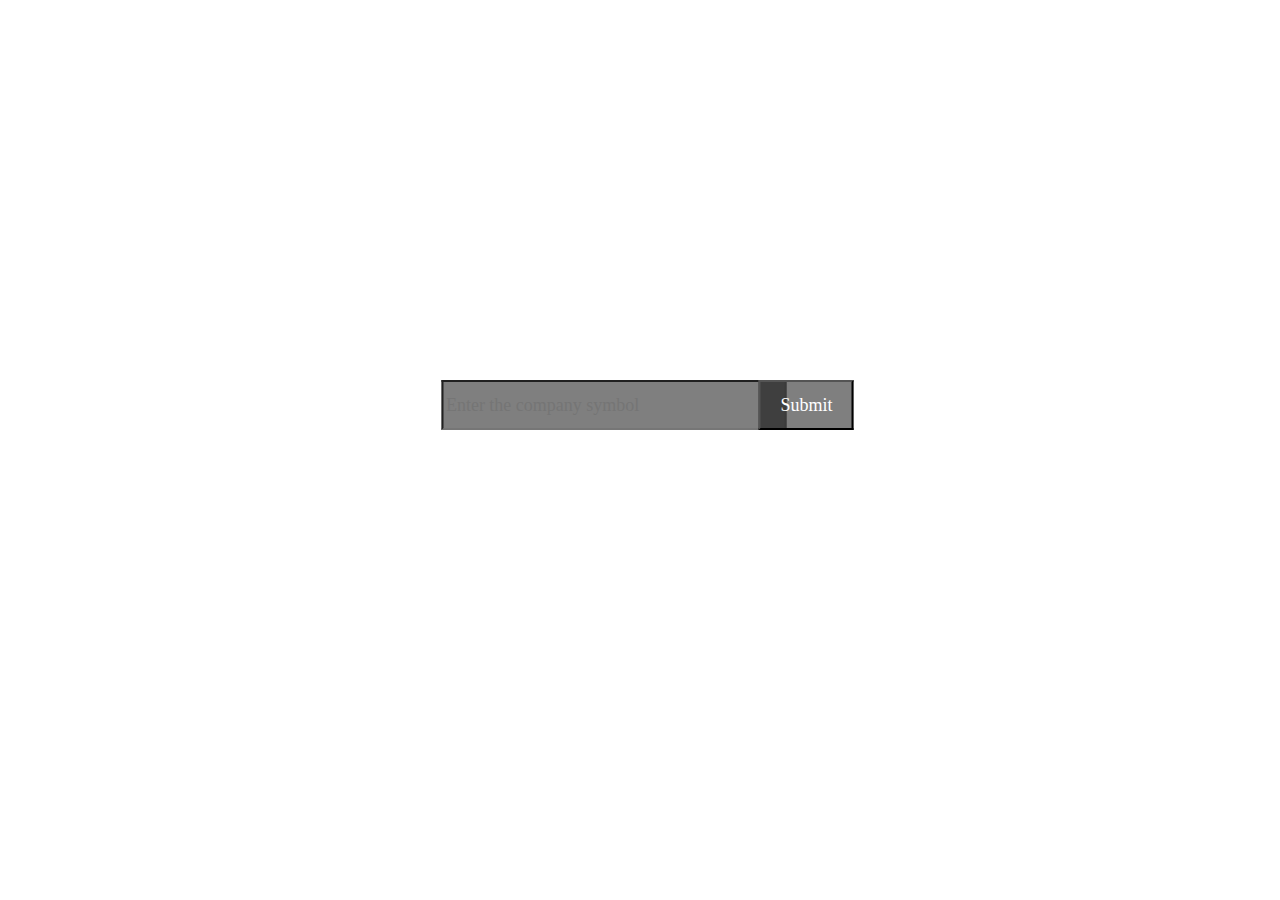
<file: spp/templates/index.html>
<!doctype html>
<!DOCTYPE html>
<html>
	<head>
		<meta charset="utf-8">
		<title> Stock Price Prediction </title>
		<link rel="stylesheet" href="../static/style.css">
	</head>

	<!-- <video playsinline autoplay muted loop id="bgvid">
	    <source src="{{ url_for('static', filename='video/video.mp4') }}" type="video/mp4">
	</video> -->

	<body>
		<div >
			<form action=http://localhost:5000/plot method = "POST">
				<input type="text" name="companyname" placeholder="Enter the company symbol" class = "searchbox">
				<input type="submit" name="Search"  class="submit">
			</form>
			<a href="/" class = "homepage">Stock Price Prediction</a>
			<marquee class = "bottombar">Stock values are subjected to market risk. Prediction is based on Facebook's `Time Series Forecasting` (also known Fb-Prophet).</marquee>
		</div>
	</body>
</html>
</file>
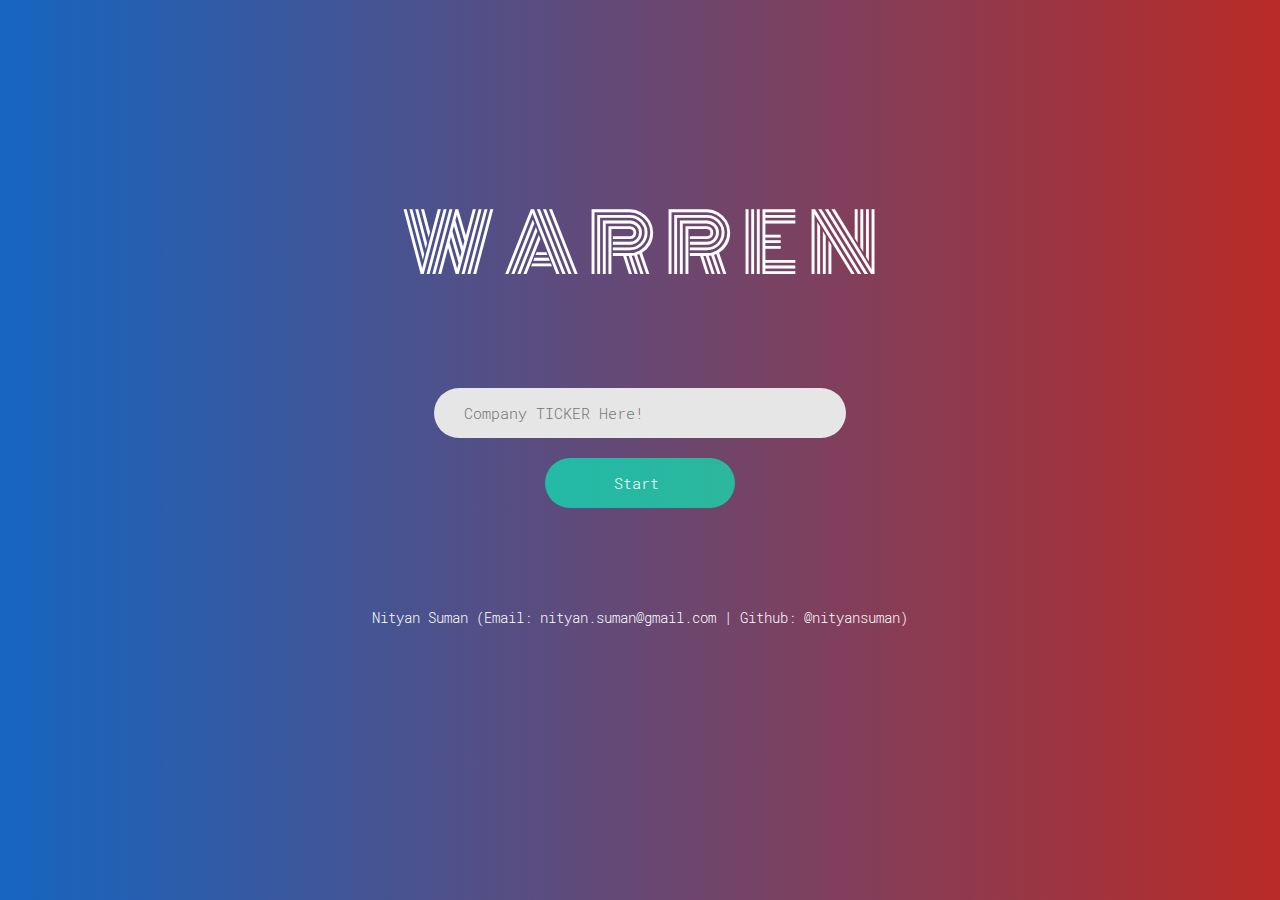
<file: src/templates/index.html>
<!doctype html>
<html ang="en">
<head>
    <meta charset="utf-8">
    <meta http-equiv="X-UA-Compatible" content="IE=edge,chrome=1">
    <title>Dashboard</title>
    <meta name="description" content="">
    <meta name="viewport" content="width=device-width, initial-scale=1">
	<!-- CSS -->
	<link rel="stylesheet" href="../static/css/style.css">
    <link rel="stylesheet" href="../static/css/font-awesome.min.css">
	<link rel="stylesheet" href="../static/css/bootstrap.min.css">
	<link rel="stylesheet" type="text/css" href="../static/form-static/util.css">
    <link rel="stylesheet" type="text/css" href="../static/form-static/main.css">
</head>

<!-- Body content -->
<body>
	<div class="container-fluid">
		<div class="row">
			<div class="blank200">
				<!-- Blank Space -->
			</div>
		</div>
		<div class="row">
			<div class="col-sm-1">
			</div>
			<div class="col-sm-10">
				<center>
					<h1 class="tagline">W A R R E N</h1>
				</center>
			</div>			
			<div class="col-sm-1">
			</div>
		</div>
		<div class="row">
			<div class="blank100">
				<!-- Blank Space -->
			</div>
		</div>
		<div class="row">
			<div class="col-sm-2"></div>
			<div class="col-sm-8">
				<center>
					<form class="contact1-form validate-form" action="/predict" method="POST" enctype="multipart/form-data">
						<div class="wrap-input1 validate-input" data-validate="Company TICKER is required">
							<input  autocomplete="off" class="input1" type="text" name="ticker" id="ticker" placeholder="Company TICKER Here!">
							<span class="shadow-input1"></span>
						</div>
						<div class="container-contact1-form-btn">
							<button class="contact1-form-btn">
								<span>Start<i class="" aria-hidden="true"></i></span>
							</button>
						</div>
					</form>						
				</center>
			</div>
			<div class="col-sm-2"></div>
		</div>
		<div class="row">
			<div class="blank100">
				<!-- Blank Space -->
			</div>
		</div>
		<div class="row footer">
			<center>Nityan Suman (Email: nityan.suman@gmail.com | Github: @nityansuman)</center>
		</div>
	</div>
</body>
</html>
</file>
<file: spp/static/style.css>
video {
  object-fit: cover;
  width: 100vw;
  height: 100vh;
  position: fixed;
  top: 0;
  left: 0;
}

.searchbox
{
	position: absolute;
	top: 45%;
	left: 48%;
	transform: translate(-50%,-50%);
	width: 345px;
	height: 50px;
	box-sizing: border-box;
	background: rgba(0,0,0,.5);
	outline: none;
	color: white;
	font-weight: ;
	color: white;
	font-size: 18px;
	font-family: Comic Sans MS;
}

.submit
{
	position: absolute;
	top: 45%;
	left: 63%;
	transform: translate(-50%,-50%);
	width: 95px;
	height: 50px;
	box-sizing: border-box;
	background: rgba(0,0,0,.5);
	outline: none;	
	font-weight: ;
	color: white;
	font-size: 18px;
	font-family: Comic Sans MS;
}

.homepage
{
	position: absolute;
	top: 5%;
	left: 10%;
	transform: translate(-50%,-50%);
	outline: none;	
	font-weight: ;
	color: white;
	font-size: 18px;
	text-decoration: none;
}

.bottombar
{
	position: absolute;
	top:95%;
	outline: none;	
	font-weight: ;
	color: white;
	font-size: 18px;
	text-decoration: none;
}
</file>
<file: src/static/css/style.css>
/* Define body style */
body {
	font-family: "Roboto";
	color: white;
	background: #b92b27;  /* fallback for old browsers */background: -webkit-linear-gradient(to right, #1565C0, #b92b27);  /* Chrome 10-25, Safari 5.1-6 */
	background: linear-gradient(to right, #1565C0, #b92b27); /* W3C, IE 10+/ Edge, Firefox 16+, Chrome 26+, Opera 12+, Safari 7+ */
}


/* Fill blank */
.blank {
    height: 50px;
}

.blank100 {
    height: 100px;
}

.blank200 {
    height: 200px;
}

.blank300 {
    height: 300px;
}


/* Content */
.tagline {
    font-family: "Monoton";
    font-size: 80px;
    color: white;
}

.white_text { 
    color: white;
}

.red_text {
    color: red;
    font-size: xx-large;
}

.green_text {
    color: green;
    font-size: xx-large;
}

.blue_text {
    color: cyan;
    font-size: xx-large;
}

p {
    color: white;
    font-size: medium;
}

/* Footer */
.footer {
    background-color: transparent;
    text-align: center;
    color: white;
}


/* Import external fonts */
@font-face{
    font-family: "Roboto";
    src: url("../fonts/Roboto_Mono/RobotoMono-Light.ttf")
}
@font-face{
    font-family: "Monoton";
    src: url("../fonts/Monoton/Monoton-Regular.ttf")
}
</file>
<file: src/static/form-static/util.css>
/*[ FONT SIZE ]
///////////////////////////////////////////////////////////
*/
.fs-1 {font-size: 1px;}
.fs-2 {font-size: 2px;}
.fs-3 {font-size: 3px;}
.fs-4 {font-size: 4px;}
.fs-5 {font-size: 5px;}
.fs-6 {font-size: 6px;}
.fs-7 {font-size: 7px;}
.fs-8 {font-size: 8px;}
.fs-9 {font-size: 9px;}
.fs-10 {font-size: 10px;}
.fs-11 {font-size: 11px;}
.fs-12 {font-size: 12px;}
.fs-13 {font-size: 13px;}
.fs-14 {font-size: 14px;}
.fs-15 {font-size: 15px;}
.fs-16 {font-size: 16px;}
.fs-17 {font-size: 17px;}
.fs-18 {font-size: 18px;}
.fs-19 {font-size: 19px;}
.fs-20 {font-size: 20px;}
.fs-21 {font-size: 21px;}
.fs-22 {font-size: 22px;}
.fs-23 {font-size: 23px;}
.fs-24 {font-size: 24px;}
.fs-25 {font-size: 25px;}
.fs-26 {font-size: 26px;}
.fs-27 {font-size: 27px;}
.fs-28 {font-size: 28px;}
.fs-29 {font-size: 29px;}
.fs-30 {font-size: 30px;}
.fs-31 {font-size: 31px;}
.fs-32 {font-size: 32px;}
.fs-33 {font-size: 33px;}
.fs-34 {font-size: 34px;}
.fs-35 {font-size: 35px;}
.fs-36 {font-size: 36px;}
.fs-37 {font-size: 37px;}
.fs-38 {font-size: 38px;}
.fs-39 {font-size: 39px;}
.fs-40 {font-size: 40px;}
.fs-41 {font-size: 41px;}
.fs-42 {font-size: 42px;}
.fs-43 {font-size: 43px;}
.fs-44 {font-size: 44px;}
.fs-45 {font-size: 45px;}
.fs-46 {font-size: 46px;}
.fs-47 {font-size: 47px;}
.fs-48 {font-size: 48px;}
.fs-49 {font-size: 49px;}
.fs-50 {font-size: 50px;}
.fs-51 {font-size: 51px;}
.fs-52 {font-size: 52px;}
.fs-53 {font-size: 53px;}
.fs-54 {font-size: 54px;}
.fs-55 {font-size: 55px;}
.fs-56 {font-size: 56px;}
.fs-57 {font-size: 57px;}
.fs-58 {font-size: 58px;}
.fs-59 {font-size: 59px;}
.fs-60 {font-size: 60px;}
.fs-61 {font-size: 61px;}
.fs-62 {font-size: 62px;}
.fs-63 {font-size: 63px;}
.fs-64 {font-size: 64px;}
.fs-65 {font-size: 65px;}
.fs-66 {font-size: 66px;}
.fs-67 {font-size: 67px;}
.fs-68 {font-size: 68px;}
.fs-69 {font-size: 69px;}
.fs-70 {font-size: 70px;}
.fs-71 {font-size: 71px;}
.fs-72 {font-size: 72px;}
.fs-73 {font-size: 73px;}
.fs-74 {font-size: 74px;}
.fs-75 {font-size: 75px;}
.fs-76 {font-size: 76px;}
.fs-77 {font-size: 77px;}
.fs-78 {font-size: 78px;}
.fs-79 {font-size: 79px;}
.fs-80 {font-size: 80px;}
.fs-81 {font-size: 81px;}
.fs-82 {font-size: 82px;}
.fs-83 {font-size: 83px;}
.fs-84 {font-size: 84px;}
.fs-85 {font-size: 85px;}
.fs-86 {font-size: 86px;}
.fs-87 {font-size: 87px;}
.fs-88 {font-size: 88px;}
.fs-89 {font-size: 89px;}
.fs-90 {font-size: 90px;}
.fs-91 {font-size: 91px;}
.fs-92 {font-size: 92px;}
.fs-93 {font-size: 93px;}
.fs-94 {font-size: 94px;}
.fs-95 {font-size: 95px;}
.fs-96 {font-size: 96px;}
.fs-97 {font-size: 97px;}
.fs-98 {font-size: 98px;}
.fs-99 {font-size: 99px;}
.fs-100 {font-size: 100px;}
.fs-101 {font-size: 101px;}
.fs-102 {font-size: 102px;}
.fs-103 {font-size: 103px;}
.fs-104 {font-size: 104px;}
.fs-105 {font-size: 105px;}
.fs-106 {font-size: 106px;}
.fs-107 {font-size: 107px;}
.fs-108 {font-size: 108px;}
.fs-109 {font-size: 109px;}
.fs-110 {font-size: 110px;}
.fs-111 {font-size: 111px;}
.fs-112 {font-size: 112px;}
.fs-113 {font-size: 113px;}
.fs-114 {font-size: 114px;}
.fs-115 {font-size: 115px;}
.fs-116 {font-size: 116px;}
.fs-117 {font-size: 117px;}
.fs-118 {font-size: 118px;}
.fs-119 {font-size: 119px;}
.fs-120 {font-size: 120px;}
.fs-121 {font-size: 121px;}
.fs-122 {font-size: 122px;}
.fs-123 {font-size: 123px;}
.fs-124 {font-size: 124px;}
.fs-125 {font-size: 125px;}
.fs-126 {font-size: 126px;}
.fs-127 {font-size: 127px;}
.fs-128 {font-size: 128px;}
.fs-129 {font-size: 129px;}
.fs-130 {font-size: 130px;}
.fs-131 {font-size: 131px;}
.fs-132 {font-size: 132px;}
.fs-133 {font-size: 133px;}
.fs-134 {font-size: 134px;}
.fs-135 {font-size: 135px;}
.fs-136 {font-size: 136px;}
.fs-137 {font-size: 137px;}
.fs-138 {font-size: 138px;}
.fs-139 {font-size: 139px;}
.fs-140 {font-size: 140px;}
.fs-141 {font-size: 141px;}
.fs-142 {font-size: 142px;}
.fs-143 {font-size: 143px;}
.fs-144 {font-size: 144px;}
.fs-145 {font-size: 145px;}
.fs-146 {font-size: 146px;}
.fs-147 {font-size: 147px;}
.fs-148 {font-size: 148px;}
.fs-149 {font-size: 149px;}
.fs-150 {font-size: 150px;}
.fs-151 {font-size: 151px;}
.fs-152 {font-size: 152px;}
.fs-153 {font-size: 153px;}
.fs-154 {font-size: 154px;}
.fs-155 {font-size: 155px;}
.fs-156 {font-size: 156px;}
.fs-157 {font-size: 157px;}
.fs-158 {font-size: 158px;}
.fs-159 {font-size: 159px;}
.fs-160 {font-size: 160px;}
.fs-161 {font-size: 161px;}
.fs-162 {font-size: 162px;}
.fs-163 {font-size: 163px;}
.fs-164 {font-size: 164px;}
.fs-165 {font-size: 165px;}
.fs-166 {font-size: 166px;}
.fs-167 {font-size: 167px;}
.fs-168 {font-size: 168px;}
.fs-169 {font-size: 169px;}
.fs-170 {font-size: 170px;}
.fs-171 {font-size: 171px;}
.fs-172 {font-size: 172px;}
.fs-173 {font-size: 173px;}
.fs-174 {font-size: 174px;}
.fs-175 {font-size: 175px;}
.fs-176 {font-size: 176px;}
.fs-177 {font-size: 177px;}
.fs-178 {font-size: 178px;}
.fs-179 {font-size: 179px;}
.fs-180 {font-size: 180px;}
.fs-181 {font-size: 181px;}
.fs-182 {font-size: 182px;}
.fs-183 {font-size: 183px;}
.fs-184 {font-size: 184px;}
.fs-185 {font-size: 185px;}
.fs-186 {font-size: 186px;}
.fs-187 {font-size: 187px;}
.fs-188 {font-size: 188px;}
.fs-189 {font-size: 189px;}
.fs-190 {font-size: 190px;}
.fs-191 {font-size: 191px;}
.fs-192 {font-size: 192px;}
.fs-193 {font-size: 193px;}
.fs-194 {font-size: 194px;}
.fs-195 {font-size: 195px;}
.fs-196 {font-size: 196px;}
.fs-197 {font-size: 197px;}
.fs-198 {font-size: 198px;}
.fs-199 {font-size: 199px;}
.fs-200 {font-size: 200px;}

/*[ PADDING ]
///////////////////////////////////////////////////////////
*/
.p-t-0 {padding-top: 0px;}
.p-t-1 {padding-top: 1px;}
.p-t-2 {padding-top: 2px;}
.p-t-3 {padding-top: 3px;}
.p-t-4 {padding-top: 4px;}
.p-t-5 {padding-top: 5px;}
.p-t-6 {padding-top: 6px;}
.p-t-7 {padding-top: 7px;}
.p-t-8 {padding-top: 8px;}
.p-t-9 {padding-top: 9px;}
.p-t-10 {padding-top: 10px;}
.p-t-11 {padding-top: 11px;}
.p-t-12 {padding-top: 12px;}
.p-t-13 {padding-top: 13px;}
.p-t-14 {padding-top: 14px;}
.p-t-15 {padding-top: 15px;}
.p-t-16 {padding-top: 16px;}
.p-t-17 {padding-top: 17px;}
.p-t-18 {padding-top: 18px;}
.p-t-19 {padding-top: 19px;}
.p-t-20 {padding-top: 20px;}
.p-t-21 {padding-top: 21px;}
.p-t-22 {padding-top: 22px;}
.p-t-23 {padding-top: 23px;}
.p-t-24 {padding-top: 24px;}
.p-t-25 {padding-top: 25px;}
.p-t-26 {padding-top: 26px;}
.p-t-27 {padding-top: 27px;}
.p-t-28 {padding-top: 28px;}
.p-t-29 {padding-top: 29px;}
.p-t-30 {padding-top: 30px;}
.p-t-31 {padding-top: 31px;}
.p-t-32 {padding-top: 32px;}
.p-t-33 {padding-top: 33px;}
.p-t-34 {padding-top: 34px;}
.p-t-35 {padding-top: 35px;}
.p-t-36 {padding-top: 36px;}
.p-t-37 {padding-top: 37px;}
.p-t-38 {padding-top: 38px;}
.p-t-39 {padding-top: 39px;}
.p-t-40 {padding-top: 40px;}
.p-t-41 {padding-top: 41px;}
.p-t-42 {padding-top: 42px;}
.p-t-43 {padding-top: 43px;}
.p-t-44 {padding-top: 44px;}
.p-t-45 {padding-top: 45px;}
.p-t-46 {padding-top: 46px;}
.p-t-47 {padding-top: 47px;}
.p-t-48 {padding-top: 48px;}
.p-t-49 {padding-top: 49px;}
.p-t-50 {padding-top: 50px;}
.p-t-51 {padding-top: 51px;}
.p-t-52 {padding-top: 52px;}
.p-t-53 {padding-top: 53px;}
.p-t-54 {padding-top: 54px;}
.p-t-55 {padding-top: 55px;}
.p-t-56 {padding-top: 56px;}
.p-t-57 {padding-top: 57px;}
.p-t-58 {padding-top: 58px;}
.p-t-59 {padding-top: 59px;}
.p-t-60 {padding-top: 60px;}
.p-t-61 {padding-top: 61px;}
.p-t-62 {padding-top: 62px;}
.p-t-63 {padding-top: 63px;}
.p-t-64 {padding-top: 64px;}
.p-t-65 {padding-top: 65px;}
.p-t-66 {padding-top: 66px;}
.p-t-67 {padding-top: 67px;}
.p-t-68 {padding-top: 68px;}
.p-t-69 {padding-top: 69px;}
.p-t-70 {padding-top: 70px;}
.p-t-71 {padding-top: 71px;}
.p-t-72 {padding-top: 72px;}
.p-t-73 {padding-top: 73px;}
.p-t-74 {padding-top: 74px;}
.p-t-75 {padding-top: 75px;}
.p-t-76 {padding-top: 76px;}
.p-t-77 {padding-top: 77px;}
.p-t-78 {padding-top: 78px;}
.p-t-79 {padding-top: 79px;}
.p-t-80 {padding-top: 80px;}
.p-t-81 {padding-top: 81px;}
.p-t-82 {padding-top: 82px;}
.p-t-83 {padding-top: 83px;}
.p-t-84 {padding-top: 84px;}
.p-t-85 {padding-top: 85px;}
.p-t-86 {padding-top: 86px;}
.p-t-87 {padding-top: 87px;}
.p-t-88 {padding-top: 88px;}
.p-t-89 {padding-top: 89px;}
.p-t-90 {padding-top: 90px;}
.p-t-91 {padding-top: 91px;}
.p-t-92 {padding-top: 92px;}
.p-t-93 {padding-top: 93px;}
.p-t-94 {padding-top: 94px;}
.p-t-95 {padding-top: 95px;}
.p-t-96 {padding-top: 96px;}
.p-t-97 {padding-top: 97px;}
.p-t-98 {padding-top: 98px;}
.p-t-99 {padding-top: 99px;}
.p-t-100 {padding-top: 100px;}
.p-t-101 {padding-top: 101px;}
.p-t-102 {padding-top: 102px;}
.p-t-103 {padding-top: 103px;}
.p-t-104 {padding-top: 104px;}
.p-t-105 {padding-top: 105px;}
.p-t-106 {padding-top: 106px;}
.p-t-107 {padding-top: 107px;}
.p-t-108 {padding-top: 108px;}
.p-t-109 {padding-top: 109px;}
.p-t-110 {padding-top: 110px;}
.p-t-111 {padding-top: 111px;}
.p-t-112 {padding-top: 112px;}
.p-t-113 {padding-top: 113px;}
.p-t-114 {padding-top: 114px;}
.p-t-115 {padding-top: 115px;}
.p-t-116 {padding-top: 116px;}
.p-t-117 {padding-top: 117px;}
.p-t-118 {padding-top: 118px;}
.p-t-119 {padding-top: 119px;}
.p-t-120 {padding-top: 120px;}
.p-t-121 {padding-top: 121px;}
.p-t-122 {padding-top: 122px;}
.p-t-123 {padding-top: 123px;}
.p-t-124 {padding-top: 124px;}
.p-t-125 {padding-top: 125px;}
.p-t-126 {padding-top: 126px;}
.p-t-127 {padding-top: 127px;}
.p-t-128 {padding-top: 128px;}
.p-t-129 {padding-top: 129px;}
.p-t-130 {padding-top: 130px;}
.p-t-131 {padding-top: 131px;}
.p-t-132 {padding-top: 132px;}
.p-t-133 {padding-top: 133px;}
.p-t-134 {padding-top: 134px;}
.p-t-135 {padding-top: 135px;}
.p-t-136 {padding-top: 136px;}
.p-t-137 {padding-top: 137px;}
.p-t-138 {padding-top: 138px;}
.p-t-139 {padding-top: 139px;}
.p-t-140 {padding-top: 140px;}
.p-t-141 {padding-top: 141px;}
.p-t-142 {padding-top: 142px;}
.p-t-143 {padding-top: 143px;}
.p-t-144 {padding-top: 144px;}
.p-t-145 {padding-top: 145px;}
.p-t-146 {padding-top: 146px;}
.p-t-147 {padding-top: 147px;}
.p-t-148 {padding-top: 148px;}
.p-t-149 {padding-top: 149px;}
.p-t-150 {padding-top: 150px;}
.p-t-151 {padding-top: 151px;}
.p-t-152 {padding-top: 152px;}
.p-t-153 {padding-top: 153px;}
.p-t-154 {padding-top: 154px;}
.p-t-155 {padding-top: 155px;}
.p-t-156 {padding-top: 156px;}
.p-t-157 {padding-top: 157px;}
.p-t-158 {padding-top: 158px;}
.p-t-159 {padding-top: 159px;}
.p-t-160 {padding-top: 160px;}
.p-t-161 {padding-top: 161px;}
.p-t-162 {padding-top: 162px;}
.p-t-163 {padding-top: 163px;}
.p-t-164 {padding-top: 164px;}
.p-t-165 {padding-top: 165px;}
.p-t-166 {padding-top: 166px;}
.p-t-167 {padding-top: 167px;}
.p-t-168 {padding-top: 168px;}
.p-t-169 {padding-top: 169px;}
.p-t-170 {padding-top: 170px;}
.p-t-171 {padding-top: 171px;}
.p-t-172 {padding-top: 172px;}
.p-t-173 {padding-top: 173px;}
.p-t-174 {padding-top: 174px;}
.p-t-175 {padding-top: 175px;}
.p-t-176 {padding-top: 176px;}
.p-t-177 {padding-top: 177px;}
.p-t-178 {padding-top: 178px;}
.p-t-179 {padding-top: 179px;}
.p-t-180 {padding-top: 180px;}
.p-t-181 {padding-top: 181px;}
.p-t-182 {padding-top: 182px;}
.p-t-183 {padding-top: 183px;}
.p-t-184 {padding-top: 184px;}
.p-t-185 {padding-top: 185px;}
.p-t-186 {padding-top: 186px;}
.p-t-187 {padding-top: 187px;}
.p-t-188 {padding-top: 188px;}
.p-t-189 {padding-top: 189px;}
.p-t-190 {padding-top: 190px;}
.p-t-191 {padding-top: 191px;}
.p-t-192 {padding-top: 192px;}
.p-t-193 {padding-top: 193px;}
.p-t-194 {padding-top: 194px;}
.p-t-195 {padding-top: 195px;}
.p-t-196 {padding-top: 196px;}
.p-t-197 {padding-top: 197px;}
.p-t-198 {padding-top: 198px;}
.p-t-199 {padding-top: 199px;}
.p-t-200 {padding-top: 200px;}
.p-t-201 {padding-top: 201px;}
.p-t-202 {padding-top: 202px;}
.p-t-203 {padding-top: 203px;}
.p-t-204 {padding-top: 204px;}
.p-t-205 {padding-top: 205px;}
.p-t-206 {padding-top: 206px;}
.p-t-207 {padding-top: 207px;}
.p-t-208 {padding-top: 208px;}
.p-t-209 {padding-top: 209px;}
.p-t-210 {padding-top: 210px;}
.p-t-211 {padding-top: 211px;}
.p-t-212 {padding-top: 212px;}
.p-t-213 {padding-top: 213px;}
.p-t-214 {padding-top: 214px;}
.p-t-215 {padding-top: 215px;}
.p-t-216 {padding-top: 216px;}
.p-t-217 {padding-top: 217px;}
.p-t-218 {padding-top: 218px;}
.p-t-219 {padding-top: 219px;}
.p-t-220 {padding-top: 220px;}
.p-t-221 {padding-top: 221px;}
.p-t-222 {padding-top: 222px;}
.p-t-223 {padding-top: 223px;}
.p-t-224 {padding-top: 224px;}
.p-t-225 {padding-top: 225px;}
.p-t-226 {padding-top: 226px;}
.p-t-227 {padding-top: 227px;}
.p-t-228 {padding-top: 228px;}
.p-t-229 {padding-top: 229px;}
.p-t-230 {padding-top: 230px;}
.p-t-231 {padding-top: 231px;}
.p-t-232 {padding-top: 232px;}
.p-t-233 {padding-top: 233px;}
.p-t-234 {padding-top: 234px;}
.p-t-235 {padding-top: 235px;}
.p-t-236 {padding-top: 236px;}
.p-t-237 {padding-top: 237px;}
.p-t-238 {padding-top: 238px;}
.p-t-239 {padding-top: 239px;}
.p-t-240 {padding-top: 240px;}
.p-t-241 {padding-top: 241px;}
.p-t-242 {padding-top: 242px;}
.p-t-243 {padding-top: 243px;}
.p-t-244 {padding-top: 244px;}
.p-t-245 {padding-top: 245px;}
.p-t-246 {padding-top: 246px;}
.p-t-247 {padding-top: 247px;}
.p-t-248 {padding-top: 248px;}
.p-t-249 {padding-top: 249px;}
.p-t-250 {padding-top: 250px;}
.p-b-0 {padding-bottom: 0px;}
.p-b-1 {padding-bottom: 1px;}
.p-b-2 {padding-bottom: 2px;}
.p-b-3 {padding-bottom: 3px;}
.p-b-4 {padding-bottom: 4px;}
.p-b-5 {padding-bottom: 5px;}
.p-b-6 {padding-bottom: 6px;}
.p-b-7 {padding-bottom: 7px;}
.p-b-8 {padding-bottom: 8px;}
.p-b-9 {padding-bottom: 9px;}
.p-b-10 {padding-bottom: 10px;}
.p-b-11 {padding-bottom: 11px;}
.p-b-12 {padding-bottom: 12px;}
.p-b-13 {padding-bottom: 13px;}
.p-b-14 {padding-bottom: 14px;}
.p-b-15 {padding-bottom: 15px;}
.p-b-16 {padding-bottom: 16px;}
.p-b-17 {padding-bottom: 17px;}
.p-b-18 {padding-bottom: 18px;}
.p-b-19 {padding-bottom: 19px;}
.p-b-20 {padding-bottom: 20px;}
.p-b-21 {padding-bottom: 21px;}
.p-b-22 {padding-bottom: 22px;}
.p-b-23 {padding-bottom: 23px;}
.p-b-24 {padding-bottom: 24px;}
.p-b-25 {padding-bottom: 25px;}
.p-b-26 {padding-bottom: 26px;}
.p-b-27 {padding-bottom: 27px;}
.p-b-28 {padding-bottom: 28px;}
.p-b-29 {padding-bottom: 29px;}
.p-b-30 {padding-bottom: 30px;}
.p-b-31 {padding-bottom: 31px;}
.p-b-32 {padding-bottom: 32px;}
.p-b-33 {padding-bottom: 33px;}
.p-b-34 {padding-bottom: 34px;}
.p-b-35 {padding-bottom: 35px;}
.p-b-36 {padding-bottom: 36px;}
.p-b-37 {padding-bottom: 37px;}
.p-b-38 {padding-bottom: 38px;}
.p-b-39 {padding-bottom: 39px;}
.p-b-40 {padding-bottom: 40px;}
.p-b-41 {padding-bottom: 41px;}
.p-b-42 {padding-bottom: 42px;}
.p-b-43 {padding-bottom: 43px;}
.p-b-44 {padding-bottom: 44px;}
.p-b-45 {padding-bottom: 45px;}
.p-b-46 {padding-bottom: 46px;}
.p-b-47 {padding-bottom: 47px;}
.p-b-48 {padding-bottom: 48px;}
.p-b-49 {padding-bottom: 49px;}
.p-b-50 {padding-bottom: 50px;}
.p-b-51 {padding-bottom: 51px;}
.p-b-52 {padding-bottom: 52px;}
.p-b-53 {padding-bottom: 53px;}
.p-b-54 {padding-bottom: 54px;}
.p-b-55 {padding-bottom: 55px;}
.p-b-56 {padding-bottom: 56px;}
.p-b-57 {padding-bottom: 57px;}
.p-b-58 {padding-bottom: 58px;}
.p-b-59 {padding-bottom: 59px;}
.p-b-60 {padding-bottom: 60px;}
.p-b-61 {padding-bottom: 61px;}
.p-b-62 {padding-bottom: 62px;}
.p-b-63 {padding-bottom: 63px;}
.p-b-64 {padding-bottom: 64px;}
.p-b-65 {padding-bottom: 65px;}
.p-b-66 {padding-bottom: 66px;}
.p-b-67 {padding-bottom: 67px;}
.p-b-68 {padding-bottom: 68px;}
.p-b-69 {padding-bottom: 69px;}
.p-b-70 {padding-bottom: 70px;}
.p-b-71 {padding-bottom: 71px;}
.p-b-72 {padding-bottom: 72px;}
.p-b-73 {padding-bottom: 73px;}
.p-b-74 {padding-bottom: 74px;}
.p-b-75 {padding-bottom: 75px;}
.p-b-76 {padding-bottom: 76px;}
.p-b-77 {padding-bottom: 77px;}
.p-b-78 {padding-bottom: 78px;}
.p-b-79 {padding-bottom: 79px;}
.p-b-80 {padding-bottom: 80px;}
.p-b-81 {padding-bottom: 81px;}
.p-b-82 {padding-bottom: 82px;}
.p-b-83 {padding-bottom: 83px;}
.p-b-84 {padding-bottom: 84px;}
.p-b-85 {padding-bottom: 85px;}
.p-b-86 {padding-bottom: 86px;}
.p-b-87 {padding-bottom: 87px;}
.p-b-88 {padding-bottom: 88px;}
.p-b-89 {padding-bottom: 89px;}
.p-b-90 {padding-bottom: 90px;}
.p-b-91 {padding-bottom: 91px;}
.p-b-92 {padding-bottom: 92px;}
.p-b-93 {padding-bottom: 93px;}
.p-b-94 {padding-bottom: 94px;}
.p-b-95 {padding-bottom: 95px;}
.p-b-96 {padding-bottom: 96px;}
.p-b-97 {padding-bottom: 97px;}
.p-b-98 {padding-bottom: 98px;}
.p-b-99 {padding-bottom: 99px;}
.p-b-100 {padding-bottom: 100px;}
.p-b-101 {padding-bottom: 101px;}
.p-b-102 {padding-bottom: 102px;}
.p-b-103 {padding-bottom: 103px;}
.p-b-104 {padding-bottom: 104px;}
.p-b-105 {padding-bottom: 105px;}
.p-b-106 {padding-bottom: 106px;}
.p-b-107 {padding-bottom: 107px;}
.p-b-108 {padding-bottom: 108px;}
.p-b-109 {padding-bottom: 109px;}
.p-b-110 {padding-bottom: 110px;}
.p-b-111 {padding-bottom: 111px;}
.p-b-112 {padding-bottom: 112px;}
.p-b-113 {padding-bottom: 113px;}
.p-b-114 {padding-bottom: 114px;}
.p-b-115 {padding-bottom: 115px;}
.p-b-116 {padding-bottom: 116px;}
.p-b-117 {padding-bottom: 117px;}
.p-b-118 {padding-bottom: 118px;}
.p-b-119 {padding-bottom: 119px;}
.p-b-120 {padding-bottom: 120px;}
.p-b-121 {padding-bottom: 121px;}
.p-b-122 {padding-bottom: 122px;}
.p-b-123 {padding-bottom: 123px;}
.p-b-124 {padding-bottom: 124px;}
.p-b-125 {padding-bottom: 125px;}
.p-b-126 {padding-bottom: 126px;}
.p-b-127 {padding-bottom: 127px;}
.p-b-128 {padding-bottom: 128px;}
.p-b-129 {padding-bottom: 129px;}
.p-b-130 {padding-bottom: 130px;}
.p-b-131 {padding-bottom: 131px;}
.p-b-132 {padding-bottom: 132px;}
.p-b-133 {padding-bottom: 133px;}
.p-b-134 {padding-bottom: 134px;}
.p-b-135 {padding-bottom: 135px;}
.p-b-136 {padding-bottom: 136px;}
.p-b-137 {padding-bottom: 137px;}
.p-b-138 {padding-bottom: 138px;}
.p-b-139 {padding-bottom: 139px;}
.p-b-140 {padding-bottom: 140px;}
.p-b-141 {padding-bottom: 141px;}
.p-b-142 {padding-bottom: 142px;}
.p-b-143 {padding-bottom: 143px;}
.p-b-144 {padding-bottom: 144px;}
.p-b-145 {padding-bottom: 145px;}
.p-b-146 {padding-bottom: 146px;}
.p-b-147 {padding-bottom: 147px;}
.p-b-148 {padding-bottom: 148px;}
.p-b-149 {padding-bottom: 149px;}
.p-b-150 {padding-bottom: 150px;}
.p-b-151 {padding-bottom: 151px;}
.p-b-152 {padding-bottom: 152px;}
.p-b-153 {padding-bottom: 153px;}
.p-b-154 {padding-bottom: 154px;}
.p-b-155 {padding-bottom: 155px;}
.p-b-156 {padding-bottom: 156px;}
.p-b-157 {padding-bottom: 157px;}
.p-b-158 {padding-bottom: 158px;}
.p-b-159 {padding-bottom: 159px;}
.p-b-160 {padding-bottom: 160px;}
.p-b-161 {padding-bottom: 161px;}
.p-b-162 {padding-bottom: 162px;}
.p-b-163 {padding-bottom: 163px;}
.p-b-164 {padding-bottom: 164px;}
.p-b-165 {padding-bottom: 165px;}
.p-b-166 {padding-bottom: 166px;}
.p-b-167 {padding-bottom: 167px;}
.p-b-168 {padding-bottom: 168px;}
.p-b-169 {padding-bottom: 169px;}
.p-b-170 {padding-bottom: 170px;}
.p-b-171 {padding-bottom: 171px;}
.p-b-172 {padding-bottom: 172px;}
.p-b-173 {padding-bottom: 173px;}
.p-b-174 {padding-bottom: 174px;}
.p-b-175 {padding-bottom: 175px;}
.p-b-176 {padding-bottom: 176px;}
.p-b-177 {padding-bottom: 177px;}
.p-b-178 {padding-bottom: 178px;}
.p-b-179 {padding-bottom: 179px;}
.p-b-180 {padding-bottom: 180px;}
.p-b-181 {padding-bottom: 181px;}
.p-b-182 {padding-bottom: 182px;}
.p-b-183 {padding-bottom: 183px;}
.p-b-184 {padding-bottom: 184px;}
.p-b-185 {padding-bottom: 185px;}
.p-b-186 {padding-bottom: 186px;}
.p-b-187 {padding-bottom: 187px;}
.p-b-188 {padding-bottom: 188px;}
.p-b-189 {padding-bottom: 189px;}
.p-b-190 {padding-bottom: 190px;}
.p-b-191 {padding-bottom: 191px;}
.p-b-192 {padding-bottom: 192px;}
.p-b-193 {padding-bottom: 193px;}
.p-b-194 {padding-bottom: 194px;}
.p-b-195 {padding-bottom: 195px;}
.p-b-196 {padding-bottom: 196px;}
.p-b-197 {padding-bottom: 197px;}
.p-b-198 {padding-bottom: 198px;}
.p-b-199 {padding-bottom: 199px;}
.p-b-200 {padding-bottom: 200px;}
.p-b-201 {padding-bottom: 201px;}
.p-b-202 {padding-bottom: 202px;}
.p-b-203 {padding-bottom: 203px;}
.p-b-204 {padding-bottom: 204px;}
.p-b-205 {padding-bottom: 205px;}
.p-b-206 {padding-bottom: 206px;}
.p-b-207 {padding-bottom: 207px;}
.p-b-208 {padding-bottom: 208px;}
.p-b-209 {padding-bottom: 209px;}
.p-b-210 {padding-bottom: 210px;}
.p-b-211 {padding-bottom: 211px;}
.p-b-212 {padding-bottom: 212px;}
.p-b-213 {padding-bottom: 213px;}
.p-b-214 {padding-bottom: 214px;}
.p-b-215 {padding-bottom: 215px;}
.p-b-216 {padding-bottom: 216px;}
.p-b-217 {padding-bottom: 217px;}
.p-b-218 {padding-bottom: 218px;}
.p-b-219 {padding-bottom: 219px;}
.p-b-220 {padding-bottom: 220px;}
.p-b-221 {padding-bottom: 221px;}
.p-b-222 {padding-bottom: 222px;}
.p-b-223 {padding-bottom: 223px;}
.p-b-224 {padding-bottom: 224px;}
.p-b-225 {padding-bottom: 225px;}
.p-b-226 {padding-bottom: 226px;}
.p-b-227 {padding-bottom: 227px;}
.p-b-228 {padding-bottom: 228px;}
.p-b-229 {padding-bottom: 229px;}
.p-b-230 {padding-bottom: 230px;}
.p-b-231 {padding-bottom: 231px;}
.p-b-232 {padding-bottom: 232px;}
.p-b-233 {padding-bottom: 233px;}
.p-b-234 {padding-bottom: 234px;}
.p-b-235 {padding-bottom: 235px;}
.p-b-236 {padding-bottom: 236px;}
.p-b-237 {padding-bottom: 237px;}
.p-b-238 {padding-bottom: 238px;}
.p-b-239 {padding-bottom: 239px;}
.p-b-240 {padding-bottom: 240px;}
.p-b-241 {padding-bottom: 241px;}
.p-b-242 {padding-bottom: 242px;}
.p-b-243 {padding-bottom: 243px;}
.p-b-244 {padding-bottom: 244px;}
.p-b-245 {padding-bottom: 245px;}
.p-b-246 {padding-bottom: 246px;}
.p-b-247 {padding-bottom: 247px;}
.p-b-248 {padding-bottom: 248px;}
.p-b-249 {padding-bottom: 249px;}
.p-b-250 {padding-bottom: 250px;}
.p-l-0 {padding-left: 0px;}
.p-l-1 {padding-left: 1px;}
.p-l-2 {padding-left: 2px;}
.p-l-3 {padding-left: 3px;}
.p-l-4 {padding-left: 4px;}
.p-l-5 {padding-left: 5px;}
.p-l-6 {padding-left: 6px;}
.p-l-7 {padding-left: 7px;}
.p-l-8 {padding-left: 8px;}
.p-l-9 {padding-left: 9px;}
.p-l-10 {padding-left: 10px;}
.p-l-11 {padding-left: 11px;}
.p-l-12 {padding-left: 12px;}
.p-l-13 {padding-left: 13px;}
.p-l-14 {padding-left: 14px;}
.p-l-15 {padding-left: 15px;}
.p-l-16 {padding-left: 16px;}
.p-l-17 {padding-left: 17px;}
.p-l-18 {padding-left: 18px;}
.p-l-19 {padding-left: 19px;}
.p-l-20 {padding-left: 20px;}
.p-l-21 {padding-left: 21px;}
.p-l-22 {padding-left: 22px;}
.p-l-23 {padding-left: 23px;}
.p-l-24 {padding-left: 24px;}
.p-l-25 {padding-left: 25px;}
.p-l-26 {padding-left: 26px;}
.p-l-27 {padding-left: 27px;}
.p-l-28 {padding-left: 28px;}
.p-l-29 {padding-left: 29px;}
.p-l-30 {padding-left: 30px;}
.p-l-31 {padding-left: 31px;}
.p-l-32 {padding-left: 32px;}
.p-l-33 {padding-left: 33px;}
.p-l-34 {padding-left: 34px;}
.p-l-35 {padding-left: 35px;}
.p-l-36 {padding-left: 36px;}
.p-l-37 {padding-left: 37px;}
.p-l-38 {padding-left: 38px;}
.p-l-39 {padding-left: 39px;}
.p-l-40 {padding-left: 40px;}
.p-l-41 {padding-left: 41px;}
.p-l-42 {padding-left: 42px;}
.p-l-43 {padding-left: 43px;}
.p-l-44 {padding-left: 44px;}
.p-l-45 {padding-left: 45px;}
.p-l-46 {padding-left: 46px;}
.p-l-47 {padding-left: 47px;}
.p-l-48 {padding-left: 48px;}
.p-l-49 {padding-left: 49px;}
.p-l-50 {padding-left: 50px;}
.p-l-51 {padding-left: 51px;}
.p-l-52 {padding-left: 52px;}
.p-l-53 {padding-left: 53px;}
.p-l-54 {padding-left: 54px;}
.p-l-55 {padding-left: 55px;}
.p-l-56 {padding-left: 56px;}
.p-l-57 {padding-left: 57px;}
.p-l-58 {padding-left: 58px;}
.p-l-59 {padding-left: 59px;}
.p-l-60 {padding-left: 60px;}
.p-l-61 {padding-left: 61px;}
.p-l-62 {padding-left: 62px;}
.p-l-63 {padding-left: 63px;}
.p-l-64 {padding-left: 64px;}
.p-l-65 {padding-left: 65px;}
.p-l-66 {padding-left: 66px;}
.p-l-67 {padding-left: 67px;}
.p-l-68 {padding-left: 68px;}
.p-l-69 {padding-left: 69px;}
.p-l-70 {padding-left: 70px;}
.p-l-71 {padding-left: 71px;}
.p-l-72 {padding-left: 72px;}
.p-l-73 {padding-left: 73px;}
.p-l-74 {padding-left: 74px;}
.p-l-75 {padding-left: 75px;}
.p-l-76 {padding-left: 76px;}
.p-l-77 {padding-left: 77px;}
.p-l-78 {padding-left: 78px;}
.p-l-79 {padding-left: 79px;}
.p-l-80 {padding-left: 80px;}
.p-l-81 {padding-left: 81px;}
.p-l-82 {padding-left: 82px;}
.p-l-83 {padding-left: 83px;}
.p-l-84 {padding-left: 84px;}
.p-l-85 {padding-left: 85px;}
.p-l-86 {padding-left: 86px;}
.p-l-87 {padding-left: 87px;}
.p-l-88 {padding-left: 88px;}
.p-l-89 {padding-left: 89px;}
.p-l-90 {padding-left: 90px;}
.p-l-91 {padding-left: 91px;}
.p-l-92 {padding-left: 92px;}
.p-l-93 {padding-left: 93px;}
.p-l-94 {padding-left: 94px;}
.p-l-95 {padding-left: 95px;}
.p-l-96 {padding-left: 96px;}
.p-l-97 {padding-left: 97px;}
.p-l-98 {padding-left: 98px;}
.p-l-99 {padding-left: 99px;}
.p-l-100 {padding-left: 100px;}
.p-l-101 {padding-left: 101px;}
.p-l-102 {padding-left: 102px;}
.p-l-103 {padding-left: 103px;}
.p-l-104 {padding-left: 104px;}
.p-l-105 {padding-left: 105px;}
.p-l-106 {padding-left: 106px;}
.p-l-107 {padding-left: 107px;}
.p-l-108 {padding-left: 108px;}
.p-l-109 {padding-left: 109px;}
.p-l-110 {padding-left: 110px;}
.p-l-111 {padding-left: 111px;}
.p-l-112 {padding-left: 112px;}
.p-l-113 {padding-left: 113px;}
.p-l-114 {padding-left: 114px;}
.p-l-115 {padding-left: 115px;}
.p-l-116 {padding-left: 116px;}
.p-l-117 {padding-left: 117px;}
.p-l-118 {padding-left: 118px;}
.p-l-119 {padding-left: 119px;}
.p-l-120 {padding-left: 120px;}
.p-l-121 {padding-left: 121px;}
.p-l-122 {padding-left: 122px;}
.p-l-123 {padding-left: 123px;}
.p-l-124 {padding-left: 124px;}
.p-l-125 {padding-left: 125px;}
.p-l-126 {padding-left: 126px;}
.p-l-127 {padding-left: 127px;}
.p-l-128 {padding-left: 128px;}
.p-l-129 {padding-left: 129px;}
.p-l-130 {padding-left: 130px;}
.p-l-131 {padding-left: 131px;}
.p-l-132 {padding-left: 132px;}
.p-l-133 {padding-left: 133px;}
.p-l-134 {padding-left: 134px;}
.p-l-135 {padding-left: 135px;}
.p-l-136 {padding-left: 136px;}
.p-l-137 {padding-left: 137px;}
.p-l-138 {padding-left: 138px;}
.p-l-139 {padding-left: 139px;}
.p-l-140 {padding-left: 140px;}
.p-l-141 {padding-left: 141px;}
.p-l-142 {padding-left: 142px;}
.p-l-143 {padding-left: 143px;}
.p-l-144 {padding-left: 144px;}
.p-l-145 {padding-left: 145px;}
.p-l-146 {padding-left: 146px;}
.p-l-147 {padding-left: 147px;}
.p-l-148 {padding-left: 148px;}
.p-l-149 {padding-left: 149px;}
.p-l-150 {padding-left: 150px;}
.p-l-151 {padding-left: 151px;}
.p-l-152 {padding-left: 152px;}
.p-l-153 {padding-left: 153px;}
.p-l-154 {padding-left: 154px;}
.p-l-155 {padding-left: 155px;}
.p-l-156 {padding-left: 156px;}
.p-l-157 {padding-left: 157px;}
.p-l-158 {padding-left: 158px;}
.p-l-159 {padding-left: 159px;}
.p-l-160 {padding-left: 160px;}
.p-l-161 {padding-left: 161px;}
.p-l-162 {padding-left: 162px;}
.p-l-163 {padding-left: 163px;}
.p-l-164 {padding-left: 164px;}
.p-l-165 {padding-left: 165px;}
.p-l-166 {padding-left: 166px;}
.p-l-167 {padding-left: 167px;}
.p-l-168 {padding-left: 168px;}
.p-l-169 {padding-left: 169px;}
.p-l-170 {padding-left: 170px;}
.p-l-171 {padding-left: 171px;}
.p-l-172 {padding-left: 172px;}
.p-l-173 {padding-left: 173px;}
.p-l-174 {padding-left: 174px;}
.p-l-175 {padding-left: 175px;}
.p-l-176 {padding-left: 176px;}
.p-l-177 {padding-left: 177px;}
.p-l-178 {padding-left: 178px;}
.p-l-179 {padding-left: 179px;}
.p-l-180 {padding-left: 180px;}
.p-l-181 {padding-left: 181px;}
.p-l-182 {padding-left: 182px;}
.p-l-183 {padding-left: 183px;}
.p-l-184 {padding-left: 184px;}
.p-l-185 {padding-left: 185px;}
.p-l-186 {padding-left: 186px;}
.p-l-187 {padding-left: 187px;}
.p-l-188 {padding-left: 188px;}
.p-l-189 {padding-left: 189px;}
.p-l-190 {padding-left: 190px;}
.p-l-191 {padding-left: 191px;}
.p-l-192 {padding-left: 192px;}
.p-l-193 {padding-left: 193px;}
.p-l-194 {padding-left: 194px;}
.p-l-195 {padding-left: 195px;}
.p-l-196 {padding-left: 196px;}
.p-l-197 {padding-left: 197px;}
.p-l-198 {padding-left: 198px;}
.p-l-199 {padding-left: 199px;}
.p-l-200 {padding-left: 200px;}
.p-l-201 {padding-left: 201px;}
.p-l-202 {padding-left: 202px;}
.p-l-203 {padding-left: 203px;}
.p-l-204 {padding-left: 204px;}
.p-l-205 {padding-left: 205px;}
.p-l-206 {padding-left: 206px;}
.p-l-207 {padding-left: 207px;}
.p-l-208 {padding-left: 208px;}
.p-l-209 {padding-left: 209px;}
.p-l-210 {padding-left: 210px;}
.p-l-211 {padding-left: 211px;}
.p-l-212 {padding-left: 212px;}
.p-l-213 {padding-left: 213px;}
.p-l-214 {padding-left: 214px;}
.p-l-215 {padding-left: 215px;}
.p-l-216 {padding-left: 216px;}
.p-l-217 {padding-left: 217px;}
.p-l-218 {padding-left: 218px;}
.p-l-219 {padding-left: 219px;}
.p-l-220 {padding-left: 220px;}
.p-l-221 {padding-left: 221px;}
.p-l-222 {padding-left: 222px;}
.p-l-223 {padding-left: 223px;}
.p-l-224 {padding-left: 224px;}
.p-l-225 {padding-left: 225px;}
.p-l-226 {padding-left: 226px;}
.p-l-227 {padding-left: 227px;}
.p-l-228 {padding-left: 228px;}
.p-l-229 {padding-left: 229px;}
.p-l-230 {padding-left: 230px;}
.p-l-231 {padding-left: 231px;}
.p-l-232 {padding-left: 232px;}
.p-l-233 {padding-left: 233px;}
.p-l-234 {padding-left: 234px;}
.p-l-235 {padding-left: 235px;}
.p-l-236 {padding-left: 236px;}
.p-l-237 {padding-left: 237px;}
.p-l-238 {padding-left: 238px;}
.p-l-239 {padding-left: 239px;}
.p-l-240 {padding-left: 240px;}
.p-l-241 {padding-left: 241px;}
.p-l-242 {padding-left: 242px;}
.p-l-243 {padding-left: 243px;}
.p-l-244 {padding-left: 244px;}
.p-l-245 {padding-left: 245px;}
.p-l-246 {padding-left: 246px;}
.p-l-247 {padding-left: 247px;}
.p-l-248 {padding-left: 248px;}
.p-l-249 {padding-left: 249px;}
.p-l-250 {padding-left: 250px;}
.p-r-0 {padding-right: 0px;}
.p-r-1 {padding-right: 1px;}
.p-r-2 {padding-right: 2px;}
.p-r-3 {padding-right: 3px;}
.p-r-4 {padding-right: 4px;}
.p-r-5 {padding-right: 5px;}
.p-r-6 {padding-right: 6px;}
.p-r-7 {padding-right: 7px;}
.p-r-8 {padding-right: 8px;}
.p-r-9 {padding-right: 9px;}
.p-r-10 {padding-right: 10px;}
.p-r-11 {padding-right: 11px;}
.p-r-12 {padding-right: 12px;}
.p-r-13 {padding-right: 13px;}
.p-r-14 {padding-right: 14px;}
.p-r-15 {padding-right: 15px;}
.p-r-16 {padding-right: 16px;}
.p-r-17 {padding-right: 17px;}
.p-r-18 {padding-right: 18px;}
.p-r-19 {padding-right: 19px;}
.p-r-20 {padding-right: 20px;}
.p-r-21 {padding-right: 21px;}
.p-r-22 {padding-right: 22px;}
.p-r-23 {padding-right: 23px;}
.p-r-24 {padding-right: 24px;}
.p-r-25 {padding-right: 25px;}
.p-r-26 {padding-right: 26px;}
.p-r-27 {padding-right: 27px;}
.p-r-28 {padding-right: 28px;}
.p-r-29 {padding-right: 29px;}
.p-r-30 {padding-right: 30px;}
.p-r-31 {padding-right: 31px;}
.p-r-32 {padding-right: 32px;}
.p-r-33 {padding-right: 33px;}
.p-r-34 {padding-right: 34px;}
.p-r-35 {padding-right: 35px;}
.p-r-36 {padding-right: 36px;}
.p-r-37 {padding-right: 37px;}
.p-r-38 {padding-right: 38px;}
.p-r-39 {padding-right: 39px;}
.p-r-40 {padding-right: 40px;}
.p-r-41 {padding-right: 41px;}
.p-r-42 {padding-right: 42px;}
.p-r-43 {padding-right: 43px;}
.p-r-44 {padding-right: 44px;}
.p-r-45 {padding-right: 45px;}
.p-r-46 {padding-right: 46px;}
.p-r-47 {padding-right: 47px;}
.p-r-48 {padding-right: 48px;}
.p-r-49 {padding-right: 49px;}
.p-r-50 {padding-right: 50px;}
.p-r-51 {padding-right: 51px;}
.p-r-52 {padding-right: 52px;}
.p-r-53 {padding-right: 53px;}
.p-r-54 {padding-right: 54px;}
.p-r-55 {padding-right: 55px;}
.p-r-56 {padding-right: 56px;}
.p-r-57 {padding-right: 57px;}
.p-r-58 {padding-right: 58px;}
.p-r-59 {padding-right: 59px;}
.p-r-60 {padding-right: 60px;}
.p-r-61 {padding-right: 61px;}
.p-r-62 {padding-right: 62px;}
.p-r-63 {padding-right: 63px;}
.p-r-64 {padding-right: 64px;}
.p-r-65 {padding-right: 65px;}
.p-r-66 {padding-right: 66px;}
.p-r-67 {padding-right: 67px;}
.p-r-68 {padding-right: 68px;}
.p-r-69 {padding-right: 69px;}
.p-r-70 {padding-right: 70px;}
.p-r-71 {padding-right: 71px;}
.p-r-72 {padding-right: 72px;}
.p-r-73 {padding-right: 73px;}
.p-r-74 {padding-right: 74px;}
.p-r-75 {padding-right: 75px;}
.p-r-76 {padding-right: 76px;}
.p-r-77 {padding-right: 77px;}
.p-r-78 {padding-right: 78px;}
.p-r-79 {padding-right: 79px;}
.p-r-80 {padding-right: 80px;}
.p-r-81 {padding-right: 81px;}
.p-r-82 {padding-right: 82px;}
.p-r-83 {padding-right: 83px;}
.p-r-84 {padding-right: 84px;}
.p-r-85 {padding-right: 85px;}
.p-r-86 {padding-right: 86px;}
.p-r-87 {padding-right: 87px;}
.p-r-88 {padding-right: 88px;}
.p-r-89 {padding-right: 89px;}
.p-r-90 {padding-right: 90px;}
.p-r-91 {padding-right: 91px;}
.p-r-92 {padding-right: 92px;}
.p-r-93 {padding-right: 93px;}
.p-r-94 {padding-right: 94px;}
.p-r-95 {padding-right: 95px;}
.p-r-96 {padding-right: 96px;}
.p-r-97 {padding-right: 97px;}
.p-r-98 {padding-right: 98px;}
.p-r-99 {padding-right: 99px;}
.p-r-100 {padding-right: 100px;}
.p-r-101 {padding-right: 101px;}
.p-r-102 {padding-right: 102px;}
.p-r-103 {padding-right: 103px;}
.p-r-104 {padding-right: 104px;}
.p-r-105 {padding-right: 105px;}
.p-r-106 {padding-right: 106px;}
.p-r-107 {padding-right: 107px;}
.p-r-108 {padding-right: 108px;}
.p-r-109 {padding-right: 109px;}
.p-r-110 {padding-right: 110px;}
.p-r-111 {padding-right: 111px;}
.p-r-112 {padding-right: 112px;}
.p-r-113 {padding-right: 113px;}
.p-r-114 {padding-right: 114px;}
.p-r-115 {padding-right: 115px;}
.p-r-116 {padding-right: 116px;}
.p-r-117 {padding-right: 117px;}
.p-r-118 {padding-right: 118px;}
.p-r-119 {padding-right: 119px;}
.p-r-120 {padding-right: 120px;}
.p-r-121 {padding-right: 121px;}
.p-r-122 {padding-right: 122px;}
.p-r-123 {padding-right: 123px;}
.p-r-124 {padding-right: 124px;}
.p-r-125 {padding-right: 125px;}
.p-r-126 {padding-right: 126px;}
.p-r-127 {padding-right: 127px;}
.p-r-128 {padding-right: 128px;}
.p-r-129 {padding-right: 129px;}
.p-r-130 {padding-right: 130px;}
.p-r-131 {padding-right: 131px;}
.p-r-132 {padding-right: 132px;}
.p-r-133 {padding-right: 133px;}
.p-r-134 {padding-right: 134px;}
.p-r-135 {padding-right: 135px;}
.p-r-136 {padding-right: 136px;}
.p-r-137 {padding-right: 137px;}
.p-r-138 {padding-right: 138px;}
.p-r-139 {padding-right: 139px;}
.p-r-140 {padding-right: 140px;}
.p-r-141 {padding-right: 141px;}
.p-r-142 {padding-right: 142px;}
.p-r-143 {padding-right: 143px;}
.p-r-144 {padding-right: 144px;}
.p-r-145 {padding-right: 145px;}
.p-r-146 {padding-right: 146px;}
.p-r-147 {padding-right: 147px;}
.p-r-148 {padding-right: 148px;}
.p-r-149 {padding-right: 149px;}
.p-r-150 {padding-right: 150px;}
.p-r-151 {padding-right: 151px;}
.p-r-152 {padding-right: 152px;}
.p-r-153 {padding-right: 153px;}
.p-r-154 {padding-right: 154px;}
.p-r-155 {padding-right: 155px;}
.p-r-156 {padding-right: 156px;}
.p-r-157 {padding-right: 157px;}
.p-r-158 {padding-right: 158px;}
.p-r-159 {padding-right: 159px;}
.p-r-160 {padding-right: 160px;}
.p-r-161 {padding-right: 161px;}
.p-r-162 {padding-right: 162px;}
.p-r-163 {padding-right: 163px;}
.p-r-164 {padding-right: 164px;}
.p-r-165 {padding-right: 165px;}
.p-r-166 {padding-right: 166px;}
.p-r-167 {padding-right: 167px;}
.p-r-168 {padding-right: 168px;}
.p-r-169 {padding-right: 169px;}
.p-r-170 {padding-right: 170px;}
.p-r-171 {padding-right: 171px;}
.p-r-172 {padding-right: 172px;}
.p-r-173 {padding-right: 173px;}
.p-r-174 {padding-right: 174px;}
.p-r-175 {padding-right: 175px;}
.p-r-176 {padding-right: 176px;}
.p-r-177 {padding-right: 177px;}
.p-r-178 {padding-right: 178px;}
.p-r-179 {padding-right: 179px;}
.p-r-180 {padding-right: 180px;}
.p-r-181 {padding-right: 181px;}
.p-r-182 {padding-right: 182px;}
.p-r-183 {padding-right: 183px;}
.p-r-184 {padding-right: 184px;}
.p-r-185 {padding-right: 185px;}
.p-r-186 {padding-right: 186px;}
.p-r-187 {padding-right: 187px;}
.p-r-188 {padding-right: 188px;}
.p-r-189 {padding-right: 189px;}
.p-r-190 {padding-right: 190px;}
.p-r-191 {padding-right: 191px;}
.p-r-192 {padding-right: 192px;}
.p-r-193 {padding-right: 193px;}
.p-r-194 {padding-right: 194px;}
.p-r-195 {padding-right: 195px;}
.p-r-196 {padding-right: 196px;}
.p-r-197 {padding-right: 197px;}
.p-r-198 {padding-right: 198px;}
.p-r-199 {padding-right: 199px;}
.p-r-200 {padding-right: 200px;}
.p-r-201 {padding-right: 201px;}
.p-r-202 {padding-right: 202px;}
.p-r-203 {padding-right: 203px;}
.p-r-204 {padding-right: 204px;}
.p-r-205 {padding-right: 205px;}
.p-r-206 {padding-right: 206px;}
.p-r-207 {padding-right: 207px;}
.p-r-208 {padding-right: 208px;}
.p-r-209 {padding-right: 209px;}
.p-r-210 {padding-right: 210px;}
.p-r-211 {padding-right: 211px;}
.p-r-212 {padding-right: 212px;}
.p-r-213 {padding-right: 213px;}
.p-r-214 {padding-right: 214px;}
.p-r-215 {padding-right: 215px;}
.p-r-216 {padding-right: 216px;}
.p-r-217 {padding-right: 217px;}
.p-r-218 {padding-right: 218px;}
.p-r-219 {padding-right: 219px;}
.p-r-220 {padding-right: 220px;}
.p-r-221 {padding-right: 221px;}
.p-r-222 {padding-right: 222px;}
.p-r-223 {padding-right: 223px;}
.p-r-224 {padding-right: 224px;}
.p-r-225 {padding-right: 225px;}
.p-r-226 {padding-right: 226px;}
.p-r-227 {padding-right: 227px;}
.p-r-228 {padding-right: 228px;}
.p-r-229 {padding-right: 229px;}
.p-r-230 {padding-right: 230px;}
.p-r-231 {padding-right: 231px;}
.p-r-232 {padding-right: 232px;}
.p-r-233 {padding-right: 233px;}
.p-r-234 {padding-right: 234px;}
.p-r-235 {padding-right: 235px;}
.p-r-236 {padding-right: 236px;}
.p-r-237 {padding-right: 237px;}
.p-r-238 {padding-right: 238px;}
.p-r-239 {padding-right: 239px;}
.p-r-240 {padding-right: 240px;}
.p-r-241 {padding-right: 241px;}
.p-r-242 {padding-right: 242px;}
.p-r-243 {padding-right: 243px;}
.p-r-244 {padding-right: 244px;}
.p-r-245 {padding-right: 245px;}
.p-r-246 {padding-right: 246px;}
.p-r-247 {padding-right: 247px;}
.p-r-248 {padding-right: 248px;}
.p-r-249 {padding-right: 249px;}
.p-r-250 {padding-right: 250px;}

/*[ MARGIN ]
///////////////////////////////////////////////////////////
*/
.m-t-0 {margin-top: 0px;}
.m-t-1 {margin-top: 1px;}
.m-t-2 {margin-top: 2px;}
.m-t-3 {margin-top: 3px;}
.m-t-4 {margin-top: 4px;}
.m-t-5 {margin-top: 5px;}
.m-t-6 {margin-top: 6px;}
.m-t-7 {margin-top: 7px;}
.m-t-8 {margin-top: 8px;}
.m-t-9 {margin-top: 9px;}
.m-t-10 {margin-top: 10px;}
.m-t-11 {margin-top: 11px;}
.m-t-12 {margin-top: 12px;}
.m-t-13 {margin-top: 13px;}
.m-t-14 {margin-top: 14px;}
.m-t-15 {margin-top: 15px;}
.m-t-16 {margin-top: 16px;}
.m-t-17 {margin-top: 17px;}
.m-t-18 {margin-top: 18px;}
.m-t-19 {margin-top: 19px;}
.m-t-20 {margin-top: 20px;}
.m-t-21 {margin-top: 21px;}
.m-t-22 {margin-top: 22px;}
.m-t-23 {margin-top: 23px;}
.m-t-24 {margin-top: 24px;}
.m-t-25 {margin-top: 25px;}
.m-t-26 {margin-top: 26px;}
.m-t-27 {margin-top: 27px;}
.m-t-28 {margin-top: 28px;}
.m-t-29 {margin-top: 29px;}
.m-t-30 {margin-top: 30px;}
.m-t-31 {margin-top: 31px;}
.m-t-32 {margin-top: 32px;}
.m-t-33 {margin-top: 33px;}
.m-t-34 {margin-top: 34px;}
.m-t-35 {margin-top: 35px;}
.m-t-36 {margin-top: 36px;}
.m-t-37 {margin-top: 37px;}
.m-t-38 {margin-top: 38px;}
.m-t-39 {margin-top: 39px;}
.m-t-40 {margin-top: 40px;}
.m-t-41 {margin-top: 41px;}
.m-t-42 {margin-top: 42px;}
.m-t-43 {margin-top: 43px;}
.m-t-44 {margin-top: 44px;}
.m-t-45 {margin-top: 45px;}
.m-t-46 {margin-top: 46px;}
.m-t-47 {margin-top: 47px;}
.m-t-48 {margin-top: 48px;}
.m-t-49 {margin-top: 49px;}
.m-t-50 {margin-top: 50px;}
.m-t-51 {margin-top: 51px;}
.m-t-52 {margin-top: 52px;}
.m-t-53 {margin-top: 53px;}
.m-t-54 {margin-top: 54px;}
.m-t-55 {margin-top: 55px;}
.m-t-56 {margin-top: 56px;}
.m-t-57 {margin-top: 57px;}
.m-t-58 {margin-top: 58px;}
.m-t-59 {margin-top: 59px;}
.m-t-60 {margin-top: 60px;}
.m-t-61 {margin-top: 61px;}
.m-t-62 {margin-top: 62px;}
.m-t-63 {margin-top: 63px;}
.m-t-64 {margin-top: 64px;}
.m-t-65 {margin-top: 65px;}
.m-t-66 {margin-top: 66px;}
.m-t-67 {margin-top: 67px;}
.m-t-68 {margin-top: 68px;}
.m-t-69 {margin-top: 69px;}
.m-t-70 {margin-top: 70px;}
.m-t-71 {margin-top: 71px;}
.m-t-72 {margin-top: 72px;}
.m-t-73 {margin-top: 73px;}
.m-t-74 {margin-top: 74px;}
.m-t-75 {margin-top: 75px;}
.m-t-76 {margin-top: 76px;}
.m-t-77 {margin-top: 77px;}
.m-t-78 {margin-top: 78px;}
.m-t-79 {margin-top: 79px;}
.m-t-80 {margin-top: 80px;}
.m-t-81 {margin-top: 81px;}
.m-t-82 {margin-top: 82px;}
.m-t-83 {margin-top: 83px;}
.m-t-84 {margin-top: 84px;}
.m-t-85 {margin-top: 85px;}
.m-t-86 {margin-top: 86px;}
.m-t-87 {margin-top: 87px;}
.m-t-88 {margin-top: 88px;}
.m-t-89 {margin-top: 89px;}
.m-t-90 {margin-top: 90px;}
.m-t-91 {margin-top: 91px;}
.m-t-92 {margin-top: 92px;}
.m-t-93 {margin-top: 93px;}
.m-t-94 {margin-top: 94px;}
.m-t-95 {margin-top: 95px;}
.m-t-96 {margin-top: 96px;}
.m-t-97 {margin-top: 97px;}
.m-t-98 {margin-top: 98px;}
.m-t-99 {margin-top: 99px;}
.m-t-100 {margin-top: 100px;}
.m-t-101 {margin-top: 101px;}
.m-t-102 {margin-top: 102px;}
.m-t-103 {margin-top: 103px;}
.m-t-104 {margin-top: 104px;}
.m-t-105 {margin-top: 105px;}
.m-t-106 {margin-top: 106px;}
.m-t-107 {margin-top: 107px;}
.m-t-108 {margin-top: 108px;}
.m-t-109 {margin-top: 109px;}
.m-t-110 {margin-top: 110px;}
.m-t-111 {margin-top: 111px;}
.m-t-112 {margin-top: 112px;}
.m-t-113 {margin-top: 113px;}
.m-t-114 {margin-top: 114px;}
.m-t-115 {margin-top: 115px;}
.m-t-116 {margin-top: 116px;}
.m-t-117 {margin-top: 117px;}
.m-t-118 {margin-top: 118px;}
.m-t-119 {margin-top: 119px;}
.m-t-120 {margin-top: 120px;}
.m-t-121 {margin-top: 121px;}
.m-t-122 {margin-top: 122px;}
.m-t-123 {margin-top: 123px;}
.m-t-124 {margin-top: 124px;}
.m-t-125 {margin-top: 125px;}
.m-t-126 {margin-top: 126px;}
.m-t-127 {margin-top: 127px;}
.m-t-128 {margin-top: 128px;}
.m-t-129 {margin-top: 129px;}
.m-t-130 {margin-top: 130px;}
.m-t-131 {margin-top: 131px;}
.m-t-132 {margin-top: 132px;}
.m-t-133 {margin-top: 133px;}
.m-t-134 {margin-top: 134px;}
.m-t-135 {margin-top: 135px;}
.m-t-136 {margin-top: 136px;}
.m-t-137 {margin-top: 137px;}
.m-t-138 {margin-top: 138px;}
.m-t-139 {margin-top: 139px;}
.m-t-140 {margin-top: 140px;}
.m-t-141 {margin-top: 141px;}
.m-t-142 {margin-top: 142px;}
.m-t-143 {margin-top: 143px;}
.m-t-144 {margin-top: 144px;}
.m-t-145 {margin-top: 145px;}
.m-t-146 {margin-top: 146px;}
.m-t-147 {margin-top: 147px;}
.m-t-148 {margin-top: 148px;}
.m-t-149 {margin-top: 149px;}
.m-t-150 {margin-top: 150px;}
.m-t-151 {margin-top: 151px;}
.m-t-152 {margin-top: 152px;}
.m-t-153 {margin-top: 153px;}
.m-t-154 {margin-top: 154px;}
.m-t-155 {margin-top: 155px;}
.m-t-156 {margin-top: 156px;}
.m-t-157 {margin-top: 157px;}
.m-t-158 {margin-top: 158px;}
.m-t-159 {margin-top: 159px;}
.m-t-160 {margin-top: 160px;}
.m-t-161 {margin-top: 161px;}
.m-t-162 {margin-top: 162px;}
.m-t-163 {margin-top: 163px;}
.m-t-164 {margin-top: 164px;}
.m-t-165 {margin-top: 165px;}
.m-t-166 {margin-top: 166px;}
.m-t-167 {margin-top: 167px;}
.m-t-168 {margin-top: 168px;}
.m-t-169 {margin-top: 169px;}
.m-t-170 {margin-top: 170px;}
.m-t-171 {margin-top: 171px;}
.m-t-172 {margin-top: 172px;}
.m-t-173 {margin-top: 173px;}
.m-t-174 {margin-top: 174px;}
.m-t-175 {margin-top: 175px;}
.m-t-176 {margin-top: 176px;}
.m-t-177 {margin-top: 177px;}
.m-t-178 {margin-top: 178px;}
.m-t-179 {margin-top: 179px;}
.m-t-180 {margin-top: 180px;}
.m-t-181 {margin-top: 181px;}
.m-t-182 {margin-top: 182px;}
.m-t-183 {margin-top: 183px;}
.m-t-184 {margin-top: 184px;}
.m-t-185 {margin-top: 185px;}
.m-t-186 {margin-top: 186px;}
.m-t-187 {margin-top: 187px;}
.m-t-188 {margin-top: 188px;}
.m-t-189 {margin-top: 189px;}
.m-t-190 {margin-top: 190px;}
.m-t-191 {margin-top: 191px;}
.m-t-192 {margin-top: 192px;}
.m-t-193 {margin-top: 193px;}
.m-t-194 {margin-top: 194px;}
.m-t-195 {margin-top: 195px;}
.m-t-196 {margin-top: 196px;}
.m-t-197 {margin-top: 197px;}
.m-t-198 {margin-top: 198px;}
.m-t-199 {margin-top: 199px;}
.m-t-200 {margin-top: 200px;}
.m-t-201 {margin-top: 201px;}
.m-t-202 {margin-top: 202px;}
.m-t-203 {margin-top: 203px;}
.m-t-204 {margin-top: 204px;}
.m-t-205 {margin-top: 205px;}
.m-t-206 {margin-top: 206px;}
.m-t-207 {margin-top: 207px;}
.m-t-208 {margin-top: 208px;}
.m-t-209 {margin-top: 209px;}
.m-t-210 {margin-top: 210px;}
.m-t-211 {margin-top: 211px;}
.m-t-212 {margin-top: 212px;}
.m-t-213 {margin-top: 213px;}
.m-t-214 {margin-top: 214px;}
.m-t-215 {margin-top: 215px;}
.m-t-216 {margin-top: 216px;}
.m-t-217 {margin-top: 217px;}
.m-t-218 {margin-top: 218px;}
.m-t-219 {margin-top: 219px;}
.m-t-220 {margin-top: 220px;}
.m-t-221 {margin-top: 221px;}
.m-t-222 {margin-top: 222px;}
.m-t-223 {margin-top: 223px;}
.m-t-224 {margin-top: 224px;}
.m-t-225 {margin-top: 225px;}
.m-t-226 {margin-top: 226px;}
.m-t-227 {margin-top: 227px;}
.m-t-228 {margin-top: 228px;}
.m-t-229 {margin-top: 229px;}
.m-t-230 {margin-top: 230px;}
.m-t-231 {margin-top: 231px;}
.m-t-232 {margin-top: 232px;}
.m-t-233 {margin-top: 233px;}
.m-t-234 {margin-top: 234px;}
.m-t-235 {margin-top: 235px;}
.m-t-236 {margin-top: 236px;}
.m-t-237 {margin-top: 237px;}
.m-t-238 {margin-top: 238px;}
.m-t-239 {margin-top: 239px;}
.m-t-240 {margin-top: 240px;}
.m-t-241 {margin-top: 241px;}
.m-t-242 {margin-top: 242px;}
.m-t-243 {margin-top: 243px;}
.m-t-244 {margin-top: 244px;}
.m-t-245 {margin-top: 245px;}
.m-t-246 {margin-top: 246px;}
.m-t-247 {margin-top: 247px;}
.m-t-248 {margin-top: 248px;}
.m-t-249 {margin-top: 249px;}
.m-t-250 {margin-top: 250px;}
.m-b-0 {margin-bottom: 0px;}
.m-b-1 {margin-bottom: 1px;}
.m-b-2 {margin-bottom: 2px;}
.m-b-3 {margin-bottom: 3px;}
.m-b-4 {margin-bottom: 4px;}
.m-b-5 {margin-bottom: 5px;}
.m-b-6 {margin-bottom: 6px;}
.m-b-7 {margin-bottom: 7px;}
.m-b-8 {margin-bottom: 8px;}
.m-b-9 {margin-bottom: 9px;}
.m-b-10 {margin-bottom: 10px;}
.m-b-11 {margin-bottom: 11px;}
.m-b-12 {margin-bottom: 12px;}
.m-b-13 {margin-bottom: 13px;}
.m-b-14 {margin-bottom: 14px;}
.m-b-15 {margin-bottom: 15px;}
.m-b-16 {margin-bottom: 16px;}
.m-b-17 {margin-bottom: 17px;}
.m-b-18 {margin-bottom: 18px;}
.m-b-19 {margin-bottom: 19px;}
.m-b-20 {margin-bottom: 20px;}
.m-b-21 {margin-bottom: 21px;}
.m-b-22 {margin-bottom: 22px;}
.m-b-23 {margin-bottom: 23px;}
.m-b-24 {margin-bottom: 24px;}
.m-b-25 {margin-bottom: 25px;}
.m-b-26 {margin-bottom: 26px;}
.m-b-27 {margin-bottom: 27px;}
.m-b-28 {margin-bottom: 28px;}
.m-b-29 {margin-bottom: 29px;}
.m-b-30 {margin-bottom: 30px;}
.m-b-31 {margin-bottom: 31px;}
.m-b-32 {margin-bottom: 32px;}
.m-b-33 {margin-bottom: 33px;}
.m-b-34 {margin-bottom: 34px;}
.m-b-35 {margin-bottom: 35px;}
.m-b-36 {margin-bottom: 36px;}
.m-b-37 {margin-bottom: 37px;}
.m-b-38 {margin-bottom: 38px;}
.m-b-39 {margin-bottom: 39px;}
.m-b-40 {margin-bottom: 40px;}
.m-b-41 {margin-bottom: 41px;}
.m-b-42 {margin-bottom: 42px;}
.m-b-43 {margin-bottom: 43px;}
.m-b-44 {margin-bottom: 44px;}
.m-b-45 {margin-bottom: 45px;}
.m-b-46 {margin-bottom: 46px;}
.m-b-47 {margin-bottom: 47px;}
.m-b-48 {margin-bottom: 48px;}
.m-b-49 {margin-bottom: 49px;}
.m-b-50 {margin-bottom: 50px;}
.m-b-51 {margin-bottom: 51px;}
.m-b-52 {margin-bottom: 52px;}
.m-b-53 {margin-bottom: 53px;}
.m-b-54 {margin-bottom: 54px;}
.m-b-55 {margin-bottom: 55px;}
.m-b-56 {margin-bottom: 56px;}
.m-b-57 {margin-bottom: 57px;}
.m-b-58 {margin-bottom: 58px;}
.m-b-59 {margin-bottom: 59px;}
.m-b-60 {margin-bottom: 60px;}
.m-b-61 {margin-bottom: 61px;}
.m-b-62 {margin-bottom: 62px;}
.m-b-63 {margin-bottom: 63px;}
.m-b-64 {margin-bottom: 64px;}
.m-b-65 {margin-bottom: 65px;}
.m-b-66 {margin-bottom: 66px;}
.m-b-67 {margin-bottom: 67px;}
.m-b-68 {margin-bottom: 68px;}
.m-b-69 {margin-bottom: 69px;}
.m-b-70 {margin-bottom: 70px;}
.m-b-71 {margin-bottom: 71px;}
.m-b-72 {margin-bottom: 72px;}
.m-b-73 {margin-bottom: 73px;}
.m-b-74 {margin-bottom: 74px;}
.m-b-75 {margin-bottom: 75px;}
.m-b-76 {margin-bottom: 76px;}
.m-b-77 {margin-bottom: 77px;}
.m-b-78 {margin-bottom: 78px;}
.m-b-79 {margin-bottom: 79px;}
.m-b-80 {margin-bottom: 80px;}
.m-b-81 {margin-bottom: 81px;}
.m-b-82 {margin-bottom: 82px;}
.m-b-83 {margin-bottom: 83px;}
.m-b-84 {margin-bottom: 84px;}
.m-b-85 {margin-bottom: 85px;}
.m-b-86 {margin-bottom: 86px;}
.m-b-87 {margin-bottom: 87px;}
.m-b-88 {margin-bottom: 88px;}
.m-b-89 {margin-bottom: 89px;}
.m-b-90 {margin-bottom: 90px;}
.m-b-91 {margin-bottom: 91px;}
.m-b-92 {margin-bottom: 92px;}
.m-b-93 {margin-bottom: 93px;}
.m-b-94 {margin-bottom: 94px;}
.m-b-95 {margin-bottom: 95px;}
.m-b-96 {margin-bottom: 96px;}
.m-b-97 {margin-bottom: 97px;}
.m-b-98 {margin-bottom: 98px;}
.m-b-99 {margin-bottom: 99px;}
.m-b-100 {margin-bottom: 100px;}
.m-b-101 {margin-bottom: 101px;}
.m-b-102 {margin-bottom: 102px;}
.m-b-103 {margin-bottom: 103px;}
.m-b-104 {margin-bottom: 104px;}
.m-b-105 {margin-bottom: 105px;}
.m-b-106 {margin-bottom: 106px;}
.m-b-107 {margin-bottom: 107px;}
.m-b-108 {margin-bottom: 108px;}
.m-b-109 {margin-bottom: 109px;}
.m-b-110 {margin-bottom: 110px;}
.m-b-111 {margin-bottom: 111px;}
.m-b-112 {margin-bottom: 112px;}
.m-b-113 {margin-bottom: 113px;}
.m-b-114 {margin-bottom: 114px;}
.m-b-115 {margin-bottom: 115px;}
.m-b-116 {margin-bottom: 116px;}
.m-b-117 {margin-bottom: 117px;}
.m-b-118 {margin-bottom: 118px;}
.m-b-119 {margin-bottom: 119px;}
.m-b-120 {margin-bottom: 120px;}
.m-b-121 {margin-bottom: 121px;}
.m-b-122 {margin-bottom: 122px;}
.m-b-123 {margin-bottom: 123px;}
.m-b-124 {margin-bottom: 124px;}
.m-b-125 {margin-bottom: 125px;}
.m-b-126 {margin-bottom: 126px;}
.m-b-127 {margin-bottom: 127px;}
.m-b-128 {margin-bottom: 128px;}
.m-b-129 {margin-bottom: 129px;}
.m-b-130 {margin-bottom: 130px;}
.m-b-131 {margin-bottom: 131px;}
.m-b-132 {margin-bottom: 132px;}
.m-b-133 {margin-bottom: 133px;}
.m-b-134 {margin-bottom: 134px;}
.m-b-135 {margin-bottom: 135px;}
.m-b-136 {margin-bottom: 136px;}
.m-b-137 {margin-bottom: 137px;}
.m-b-138 {margin-bottom: 138px;}
.m-b-139 {margin-bottom: 139px;}
.m-b-140 {margin-bottom: 140px;}
.m-b-141 {margin-bottom: 141px;}
.m-b-142 {margin-bottom: 142px;}
.m-b-143 {margin-bottom: 143px;}
.m-b-144 {margin-bottom: 144px;}
.m-b-145 {margin-bottom: 145px;}
.m-b-146 {margin-bottom: 146px;}
.m-b-147 {margin-bottom: 147px;}
.m-b-148 {margin-bottom: 148px;}
.m-b-149 {margin-bottom: 149px;}
.m-b-150 {margin-bottom: 150px;}
.m-b-151 {margin-bottom: 151px;}
.m-b-152 {margin-bottom: 152px;}
.m-b-153 {margin-bottom: 153px;}
.m-b-154 {margin-bottom: 154px;}
.m-b-155 {margin-bottom: 155px;}
.m-b-156 {margin-bottom: 156px;}
.m-b-157 {margin-bottom: 157px;}
.m-b-158 {margin-bottom: 158px;}
.m-b-159 {margin-bottom: 159px;}
.m-b-160 {margin-bottom: 160px;}
.m-b-161 {margin-bottom: 161px;}
.m-b-162 {margin-bottom: 162px;}
.m-b-163 {margin-bottom: 163px;}
.m-b-164 {margin-bottom: 164px;}
.m-b-165 {margin-bottom: 165px;}
.m-b-166 {margin-bottom: 166px;}
.m-b-167 {margin-bottom: 167px;}
.m-b-168 {margin-bottom: 168px;}
.m-b-169 {margin-bottom: 169px;}
.m-b-170 {margin-bottom: 170px;}
.m-b-171 {margin-bottom: 171px;}
.m-b-172 {margin-bottom: 172px;}
.m-b-173 {margin-bottom: 173px;}
.m-b-174 {margin-bottom: 174px;}
.m-b-175 {margin-bottom: 175px;}
.m-b-176 {margin-bottom: 176px;}
.m-b-177 {margin-bottom: 177px;}
.m-b-178 {margin-bottom: 178px;}
.m-b-179 {margin-bottom: 179px;}
.m-b-180 {margin-bottom: 180px;}
.m-b-181 {margin-bottom: 181px;}
.m-b-182 {margin-bottom: 182px;}
.m-b-183 {margin-bottom: 183px;}
.m-b-184 {margin-bottom: 184px;}
.m-b-185 {margin-bottom: 185px;}
.m-b-186 {margin-bottom: 186px;}
.m-b-187 {margin-bottom: 187px;}
.m-b-188 {margin-bottom: 188px;}
.m-b-189 {margin-bottom: 189px;}
.m-b-190 {margin-bottom: 190px;}
.m-b-191 {margin-bottom: 191px;}
.m-b-192 {margin-bottom: 192px;}
.m-b-193 {margin-bottom: 193px;}
.m-b-194 {margin-bottom: 194px;}
.m-b-195 {margin-bottom: 195px;}
.m-b-196 {margin-bottom: 196px;}
.m-b-197 {margin-bottom: 197px;}
.m-b-198 {margin-bottom: 198px;}
.m-b-199 {margin-bottom: 199px;}
.m-b-200 {margin-bottom: 200px;}
.m-b-201 {margin-bottom: 201px;}
.m-b-202 {margin-bottom: 202px;}
.m-b-203 {margin-bottom: 203px;}
.m-b-204 {margin-bottom: 204px;}
.m-b-205 {margin-bottom: 205px;}
.m-b-206 {margin-bottom: 206px;}
.m-b-207 {margin-bottom: 207px;}
.m-b-208 {margin-bottom: 208px;}
.m-b-209 {margin-bottom: 209px;}
.m-b-210 {margin-bottom: 210px;}
.m-b-211 {margin-bottom: 211px;}
.m-b-212 {margin-bottom: 212px;}
.m-b-213 {margin-bottom: 213px;}
.m-b-214 {margin-bottom: 214px;}
.m-b-215 {margin-bottom: 215px;}
.m-b-216 {margin-bottom: 216px;}
.m-b-217 {margin-bottom: 217px;}
.m-b-218 {margin-bottom: 218px;}
.m-b-219 {margin-bottom: 219px;}
.m-b-220 {margin-bottom: 220px;}
.m-b-221 {margin-bottom: 221px;}
.m-b-222 {margin-bottom: 222px;}
.m-b-223 {margin-bottom: 223px;}
.m-b-224 {margin-bottom: 224px;}
.m-b-225 {margin-bottom: 225px;}
.m-b-226 {margin-bottom: 226px;}
.m-b-227 {margin-bottom: 227px;}
.m-b-228 {margin-bottom: 228px;}
.m-b-229 {margin-bottom: 229px;}
.m-b-230 {margin-bottom: 230px;}
.m-b-231 {margin-bottom: 231px;}
.m-b-232 {margin-bottom: 232px;}
.m-b-233 {margin-bottom: 233px;}
.m-b-234 {margin-bottom: 234px;}
.m-b-235 {margin-bottom: 235px;}
.m-b-236 {margin-bottom: 236px;}
.m-b-237 {margin-bottom: 237px;}
.m-b-238 {margin-bottom: 238px;}
.m-b-239 {margin-bottom: 239px;}
.m-b-240 {margin-bottom: 240px;}
.m-b-241 {margin-bottom: 241px;}
.m-b-242 {margin-bottom: 242px;}
.m-b-243 {margin-bottom: 243px;}
.m-b-244 {margin-bottom: 244px;}
.m-b-245 {margin-bottom: 245px;}
.m-b-246 {margin-bottom: 246px;}
.m-b-247 {margin-bottom: 247px;}
.m-b-248 {margin-bottom: 248px;}
.m-b-249 {margin-bottom: 249px;}
.m-b-250 {margin-bottom: 250px;}
.m-l-0 {margin-left: 0px;}
.m-l-1 {margin-left: 1px;}
.m-l-2 {margin-left: 2px;}
.m-l-3 {margin-left: 3px;}
.m-l-4 {margin-left: 4px;}
.m-l-5 {margin-left: 5px;}
.m-l-6 {margin-left: 6px;}
.m-l-7 {margin-left: 7px;}
.m-l-8 {margin-left: 8px;}
.m-l-9 {margin-left: 9px;}
.m-l-10 {margin-left: 10px;}
.m-l-11 {margin-left: 11px;}
.m-l-12 {margin-left: 12px;}
.m-l-13 {margin-left: 13px;}
.m-l-14 {margin-left: 14px;}
.m-l-15 {margin-left: 15px;}
.m-l-16 {margin-left: 16px;}
.m-l-17 {margin-left: 17px;}
.m-l-18 {margin-left: 18px;}
.m-l-19 {margin-left: 19px;}
.m-l-20 {margin-left: 20px;}
.m-l-21 {margin-left: 21px;}
.m-l-22 {margin-left: 22px;}
.m-l-23 {margin-left: 23px;}
.m-l-24 {margin-left: 24px;}
.m-l-25 {margin-left: 25px;}
.m-l-26 {margin-left: 26px;}
.m-l-27 {margin-left: 27px;}
.m-l-28 {margin-left: 28px;}
.m-l-29 {margin-left: 29px;}
.m-l-30 {margin-left: 30px;}
.m-l-31 {margin-left: 31px;}
.m-l-32 {margin-left: 32px;}
.m-l-33 {margin-left: 33px;}
.m-l-34 {margin-left: 34px;}
.m-l-35 {margin-left: 35px;}
.m-l-36 {margin-left: 36px;}
.m-l-37 {margin-left: 37px;}
.m-l-38 {margin-left: 38px;}
.m-l-39 {margin-left: 39px;}
.m-l-40 {margin-left: 40px;}
.m-l-41 {margin-left: 41px;}
.m-l-42 {margin-left: 42px;}
.m-l-43 {margin-left: 43px;}
.m-l-44 {margin-left: 44px;}
.m-l-45 {margin-left: 45px;}
.m-l-46 {margin-left: 46px;}
.m-l-47 {margin-left: 47px;}
.m-l-48 {margin-left: 48px;}
.m-l-49 {margin-left: 49px;}
.m-l-50 {margin-left: 50px;}
.m-l-51 {margin-left: 51px;}
.m-l-52 {margin-left: 52px;}
.m-l-53 {margin-left: 53px;}
.m-l-54 {margin-left: 54px;}
.m-l-55 {margin-left: 55px;}
.m-l-56 {margin-left: 56px;}
.m-l-57 {margin-left: 57px;}
.m-l-58 {margin-left: 58px;}
.m-l-59 {margin-left: 59px;}
.m-l-60 {margin-left: 60px;}
.m-l-61 {margin-left: 61px;}
.m-l-62 {margin-left: 62px;}
.m-l-63 {margin-left: 63px;}
.m-l-64 {margin-left: 64px;}
.m-l-65 {margin-left: 65px;}
.m-l-66 {margin-left: 66px;}
.m-l-67 {margin-left: 67px;}
.m-l-68 {margin-left: 68px;}
.m-l-69 {margin-left: 69px;}
.m-l-70 {margin-left: 70px;}
.m-l-71 {margin-left: 71px;}
.m-l-72 {margin-left: 72px;}
.m-l-73 {margin-left: 73px;}
.m-l-74 {margin-left: 74px;}
.m-l-75 {margin-left: 75px;}
.m-l-76 {margin-left: 76px;}
.m-l-77 {margin-left: 77px;}
.m-l-78 {margin-left: 78px;}
.m-l-79 {margin-left: 79px;}
.m-l-80 {margin-left: 80px;}
.m-l-81 {margin-left: 81px;}
.m-l-82 {margin-left: 82px;}
.m-l-83 {margin-left: 83px;}
.m-l-84 {margin-left: 84px;}
.m-l-85 {margin-left: 85px;}
.m-l-86 {margin-left: 86px;}
.m-l-87 {margin-left: 87px;}
.m-l-88 {margin-left: 88px;}
.m-l-89 {margin-left: 89px;}
.m-l-90 {margin-left: 90px;}
.m-l-91 {margin-left: 91px;}
.m-l-92 {margin-left: 92px;}
.m-l-93 {margin-left: 93px;}
.m-l-94 {margin-left: 94px;}
.m-l-95 {margin-left: 95px;}
.m-l-96 {margin-left: 96px;}
.m-l-97 {margin-left: 97px;}
.m-l-98 {margin-left: 98px;}
.m-l-99 {margin-left: 99px;}
.m-l-100 {margin-left: 100px;}
.m-l-101 {margin-left: 101px;}
.m-l-102 {margin-left: 102px;}
.m-l-103 {margin-left: 103px;}
.m-l-104 {margin-left: 104px;}
.m-l-105 {margin-left: 105px;}
.m-l-106 {margin-left: 106px;}
.m-l-107 {margin-left: 107px;}
.m-l-108 {margin-left: 108px;}
.m-l-109 {margin-left: 109px;}
.m-l-110 {margin-left: 110px;}
.m-l-111 {margin-left: 111px;}
.m-l-112 {margin-left: 112px;}
.m-l-113 {margin-left: 113px;}
.m-l-114 {margin-left: 114px;}
.m-l-115 {margin-left: 115px;}
.m-l-116 {margin-left: 116px;}
.m-l-117 {margin-left: 117px;}
.m-l-118 {margin-left: 118px;}
.m-l-119 {margin-left: 119px;}
.m-l-120 {margin-left: 120px;}
.m-l-121 {margin-left: 121px;}
.m-l-122 {margin-left: 122px;}
.m-l-123 {margin-left: 123px;}
.m-l-124 {margin-left: 124px;}
.m-l-125 {margin-left: 125px;}
.m-l-126 {margin-left: 126px;}
.m-l-127 {margin-left: 127px;}
.m-l-128 {margin-left: 128px;}
.m-l-129 {margin-left: 129px;}
.m-l-130 {margin-left: 130px;}
.m-l-131 {margin-left: 131px;}
.m-l-132 {margin-left: 132px;}
.m-l-133 {margin-left: 133px;}
.m-l-134 {margin-left: 134px;}
.m-l-135 {margin-left: 135px;}
.m-l-136 {margin-left: 136px;}
.m-l-137 {margin-left: 137px;}
.m-l-138 {margin-left: 138px;}
.m-l-139 {margin-left: 139px;}
.m-l-140 {margin-left: 140px;}
.m-l-141 {margin-left: 141px;}
.m-l-142 {margin-left: 142px;}
.m-l-143 {margin-left: 143px;}
.m-l-144 {margin-left: 144px;}
.m-l-145 {margin-left: 145px;}
.m-l-146 {margin-left: 146px;}
.m-l-147 {margin-left: 147px;}
.m-l-148 {margin-left: 148px;}
.m-l-149 {margin-left: 149px;}
.m-l-150 {margin-left: 150px;}
.m-l-151 {margin-left: 151px;}
.m-l-152 {margin-left: 152px;}
.m-l-153 {margin-left: 153px;}
.m-l-154 {margin-left: 154px;}
.m-l-155 {margin-left: 155px;}
.m-l-156 {margin-left: 156px;}
.m-l-157 {margin-left: 157px;}
.m-l-158 {margin-left: 158px;}
.m-l-159 {margin-left: 159px;}
.m-l-160 {margin-left: 160px;}
.m-l-161 {margin-left: 161px;}
.m-l-162 {margin-left: 162px;}
.m-l-163 {margin-left: 163px;}
.m-l-164 {margin-left: 164px;}
.m-l-165 {margin-left: 165px;}
.m-l-166 {margin-left: 166px;}
.m-l-167 {margin-left: 167px;}
.m-l-168 {margin-left: 168px;}
.m-l-169 {margin-left: 169px;}
.m-l-170 {margin-left: 170px;}
.m-l-171 {margin-left: 171px;}
.m-l-172 {margin-left: 172px;}
.m-l-173 {margin-left: 173px;}
.m-l-174 {margin-left: 174px;}
.m-l-175 {margin-left: 175px;}
.m-l-176 {margin-left: 176px;}
.m-l-177 {margin-left: 177px;}
.m-l-178 {margin-left: 178px;}
.m-l-179 {margin-left: 179px;}
.m-l-180 {margin-left: 180px;}
.m-l-181 {margin-left: 181px;}
.m-l-182 {margin-left: 182px;}
.m-l-183 {margin-left: 183px;}
.m-l-184 {margin-left: 184px;}
.m-l-185 {margin-left: 185px;}
.m-l-186 {margin-left: 186px;}
.m-l-187 {margin-left: 187px;}
.m-l-188 {margin-left: 188px;}
.m-l-189 {margin-left: 189px;}
.m-l-190 {margin-left: 190px;}
.m-l-191 {margin-left: 191px;}
.m-l-192 {margin-left: 192px;}
.m-l-193 {margin-left: 193px;}
.m-l-194 {margin-left: 194px;}
.m-l-195 {margin-left: 195px;}
.m-l-196 {margin-left: 196px;}
.m-l-197 {margin-left: 197px;}
.m-l-198 {margin-left: 198px;}
.m-l-199 {margin-left: 199px;}
.m-l-200 {margin-left: 200px;}
.m-l-201 {margin-left: 201px;}
.m-l-202 {margin-left: 202px;}
.m-l-203 {margin-left: 203px;}
.m-l-204 {margin-left: 204px;}
.m-l-205 {margin-left: 205px;}
.m-l-206 {margin-left: 206px;}
.m-l-207 {margin-left: 207px;}
.m-l-208 {margin-left: 208px;}
.m-l-209 {margin-left: 209px;}
.m-l-210 {margin-left: 210px;}
.m-l-211 {margin-left: 211px;}
.m-l-212 {margin-left: 212px;}
.m-l-213 {margin-left: 213px;}
.m-l-214 {margin-left: 214px;}
.m-l-215 {margin-left: 215px;}
.m-l-216 {margin-left: 216px;}
.m-l-217 {margin-left: 217px;}
.m-l-218 {margin-left: 218px;}
.m-l-219 {margin-left: 219px;}
.m-l-220 {margin-left: 220px;}
.m-l-221 {margin-left: 221px;}
.m-l-222 {margin-left: 222px;}
.m-l-223 {margin-left: 223px;}
.m-l-224 {margin-left: 224px;}
.m-l-225 {margin-left: 225px;}
.m-l-226 {margin-left: 226px;}
.m-l-227 {margin-left: 227px;}
.m-l-228 {margin-left: 228px;}
.m-l-229 {margin-left: 229px;}
.m-l-230 {margin-left: 230px;}
.m-l-231 {margin-left: 231px;}
.m-l-232 {margin-left: 232px;}
.m-l-233 {margin-left: 233px;}
.m-l-234 {margin-left: 234px;}
.m-l-235 {margin-left: 235px;}
.m-l-236 {margin-left: 236px;}
.m-l-237 {margin-left: 237px;}
.m-l-238 {margin-left: 238px;}
.m-l-239 {margin-left: 239px;}
.m-l-240 {margin-left: 240px;}
.m-l-241 {margin-left: 241px;}
.m-l-242 {margin-left: 242px;}
.m-l-243 {margin-left: 243px;}
.m-l-244 {margin-left: 244px;}
.m-l-245 {margin-left: 245px;}
.m-l-246 {margin-left: 246px;}
.m-l-247 {margin-left: 247px;}
.m-l-248 {margin-left: 248px;}
.m-l-249 {margin-left: 249px;}
.m-l-250 {margin-left: 250px;}
.m-r-0 {margin-right: 0px;}
.m-r-1 {margin-right: 1px;}
.m-r-2 {margin-right: 2px;}
.m-r-3 {margin-right: 3px;}
.m-r-4 {margin-right: 4px;}
.m-r-5 {margin-right: 5px;}
.m-r-6 {margin-right: 6px;}
.m-r-7 {margin-right: 7px;}
.m-r-8 {margin-right: 8px;}
.m-r-9 {margin-right: 9px;}
.m-r-10 {margin-right: 10px;}
.m-r-11 {margin-right: 11px;}
.m-r-12 {margin-right: 12px;}
.m-r-13 {margin-right: 13px;}
.m-r-14 {margin-right: 14px;}
.m-r-15 {margin-right: 15px;}
.m-r-16 {margin-right: 16px;}
.m-r-17 {margin-right: 17px;}
.m-r-18 {margin-right: 18px;}
.m-r-19 {margin-right: 19px;}
.m-r-20 {margin-right: 20px;}
.m-r-21 {margin-right: 21px;}
.m-r-22 {margin-right: 22px;}
.m-r-23 {margin-right: 23px;}
.m-r-24 {margin-right: 24px;}
.m-r-25 {margin-right: 25px;}
.m-r-26 {margin-right: 26px;}
.m-r-27 {margin-right: 27px;}
.m-r-28 {margin-right: 28px;}
.m-r-29 {margin-right: 29px;}
.m-r-30 {margin-right: 30px;}
.m-r-31 {margin-right: 31px;}
.m-r-32 {margin-right: 32px;}
.m-r-33 {margin-right: 33px;}
.m-r-34 {margin-right: 34px;}
.m-r-35 {margin-right: 35px;}
.m-r-36 {margin-right: 36px;}
.m-r-37 {margin-right: 37px;}
.m-r-38 {margin-right: 38px;}
.m-r-39 {margin-right: 39px;}
.m-r-40 {margin-right: 40px;}
.m-r-41 {margin-right: 41px;}
.m-r-42 {margin-right: 42px;}
.m-r-43 {margin-right: 43px;}
.m-r-44 {margin-right: 44px;}
.m-r-45 {margin-right: 45px;}
.m-r-46 {margin-right: 46px;}
.m-r-47 {margin-right: 47px;}
.m-r-48 {margin-right: 48px;}
.m-r-49 {margin-right: 49px;}
.m-r-50 {margin-right: 50px;}
.m-r-51 {margin-right: 51px;}
.m-r-52 {margin-right: 52px;}
.m-r-53 {margin-right: 53px;}
.m-r-54 {margin-right: 54px;}
.m-r-55 {margin-right: 55px;}
.m-r-56 {margin-right: 56px;}
.m-r-57 {margin-right: 57px;}
.m-r-58 {margin-right: 58px;}
.m-r-59 {margin-right: 59px;}
.m-r-60 {margin-right: 60px;}
.m-r-61 {margin-right: 61px;}
.m-r-62 {margin-right: 62px;}
.m-r-63 {margin-right: 63px;}
.m-r-64 {margin-right: 64px;}
.m-r-65 {margin-right: 65px;}
.m-r-66 {margin-right: 66px;}
.m-r-67 {margin-right: 67px;}
.m-r-68 {margin-right: 68px;}
.m-r-69 {margin-right: 69px;}
.m-r-70 {margin-right: 70px;}
.m-r-71 {margin-right: 71px;}
.m-r-72 {margin-right: 72px;}
.m-r-73 {margin-right: 73px;}
.m-r-74 {margin-right: 74px;}
.m-r-75 {margin-right: 75px;}
.m-r-76 {margin-right: 76px;}
.m-r-77 {margin-right: 77px;}
.m-r-78 {margin-right: 78px;}
.m-r-79 {margin-right: 79px;}
.m-r-80 {margin-right: 80px;}
.m-r-81 {margin-right: 81px;}
.m-r-82 {margin-right: 82px;}
.m-r-83 {margin-right: 83px;}
.m-r-84 {margin-right: 84px;}
.m-r-85 {margin-right: 85px;}
.m-r-86 {margin-right: 86px;}
.m-r-87 {margin-right: 87px;}
.m-r-88 {margin-right: 88px;}
.m-r-89 {margin-right: 89px;}
.m-r-90 {margin-right: 90px;}
.m-r-91 {margin-right: 91px;}
.m-r-92 {margin-right: 92px;}
.m-r-93 {margin-right: 93px;}
.m-r-94 {margin-right: 94px;}
.m-r-95 {margin-right: 95px;}
.m-r-96 {margin-right: 96px;}
.m-r-97 {margin-right: 97px;}
.m-r-98 {margin-right: 98px;}
.m-r-99 {margin-right: 99px;}
.m-r-100 {margin-right: 100px;}
.m-r-101 {margin-right: 101px;}
.m-r-102 {margin-right: 102px;}
.m-r-103 {margin-right: 103px;}
.m-r-104 {margin-right: 104px;}
.m-r-105 {margin-right: 105px;}
.m-r-106 {margin-right: 106px;}
.m-r-107 {margin-right: 107px;}
.m-r-108 {margin-right: 108px;}
.m-r-109 {margin-right: 109px;}
.m-r-110 {margin-right: 110px;}
.m-r-111 {margin-right: 111px;}
.m-r-112 {margin-right: 112px;}
.m-r-113 {margin-right: 113px;}
.m-r-114 {margin-right: 114px;}
.m-r-115 {margin-right: 115px;}
.m-r-116 {margin-right: 116px;}
.m-r-117 {margin-right: 117px;}
.m-r-118 {margin-right: 118px;}
.m-r-119 {margin-right: 119px;}
.m-r-120 {margin-right: 120px;}
.m-r-121 {margin-right: 121px;}
.m-r-122 {margin-right: 122px;}
.m-r-123 {margin-right: 123px;}
.m-r-124 {margin-right: 124px;}
.m-r-125 {margin-right: 125px;}
.m-r-126 {margin-right: 126px;}
.m-r-127 {margin-right: 127px;}
.m-r-128 {margin-right: 128px;}
.m-r-129 {margin-right: 129px;}
.m-r-130 {margin-right: 130px;}
.m-r-131 {margin-right: 131px;}
.m-r-132 {margin-right: 132px;}
.m-r-133 {margin-right: 133px;}
.m-r-134 {margin-right: 134px;}
.m-r-135 {margin-right: 135px;}
.m-r-136 {margin-right: 136px;}
.m-r-137 {margin-right: 137px;}
.m-r-138 {margin-right: 138px;}
.m-r-139 {margin-right: 139px;}
.m-r-140 {margin-right: 140px;}
.m-r-141 {margin-right: 141px;}
.m-r-142 {margin-right: 142px;}
.m-r-143 {margin-right: 143px;}
.m-r-144 {margin-right: 144px;}
.m-r-145 {margin-right: 145px;}
.m-r-146 {margin-right: 146px;}
.m-r-147 {margin-right: 147px;}
.m-r-148 {margin-right: 148px;}
.m-r-149 {margin-right: 149px;}
.m-r-150 {margin-right: 150px;}
.m-r-151 {margin-right: 151px;}
.m-r-152 {margin-right: 152px;}
.m-r-153 {margin-right: 153px;}
.m-r-154 {margin-right: 154px;}
.m-r-155 {margin-right: 155px;}
.m-r-156 {margin-right: 156px;}
.m-r-157 {margin-right: 157px;}
.m-r-158 {margin-right: 158px;}
.m-r-159 {margin-right: 159px;}
.m-r-160 {margin-right: 160px;}
.m-r-161 {margin-right: 161px;}
.m-r-162 {margin-right: 162px;}
.m-r-163 {margin-right: 163px;}
.m-r-164 {margin-right: 164px;}
.m-r-165 {margin-right: 165px;}
.m-r-166 {margin-right: 166px;}
.m-r-167 {margin-right: 167px;}
.m-r-168 {margin-right: 168px;}
.m-r-169 {margin-right: 169px;}
.m-r-170 {margin-right: 170px;}
.m-r-171 {margin-right: 171px;}
.m-r-172 {margin-right: 172px;}
.m-r-173 {margin-right: 173px;}
.m-r-174 {margin-right: 174px;}
.m-r-175 {margin-right: 175px;}
.m-r-176 {margin-right: 176px;}
.m-r-177 {margin-right: 177px;}
.m-r-178 {margin-right: 178px;}
.m-r-179 {margin-right: 179px;}
.m-r-180 {margin-right: 180px;}
.m-r-181 {margin-right: 181px;}
.m-r-182 {margin-right: 182px;}
.m-r-183 {margin-right: 183px;}
.m-r-184 {margin-right: 184px;}
.m-r-185 {margin-right: 185px;}
.m-r-186 {margin-right: 186px;}
.m-r-187 {margin-right: 187px;}
.m-r-188 {margin-right: 188px;}
.m-r-189 {margin-right: 189px;}
.m-r-190 {margin-right: 190px;}
.m-r-191 {margin-right: 191px;}
.m-r-192 {margin-right: 192px;}
.m-r-193 {margin-right: 193px;}
.m-r-194 {margin-right: 194px;}
.m-r-195 {margin-right: 195px;}
.m-r-196 {margin-right: 196px;}
.m-r-197 {margin-right: 197px;}
.m-r-198 {margin-right: 198px;}
.m-r-199 {margin-right: 199px;}
.m-r-200 {margin-right: 200px;}
.m-r-201 {margin-right: 201px;}
.m-r-202 {margin-right: 202px;}
.m-r-203 {margin-right: 203px;}
.m-r-204 {margin-right: 204px;}
.m-r-205 {margin-right: 205px;}
.m-r-206 {margin-right: 206px;}
.m-r-207 {margin-right: 207px;}
.m-r-208 {margin-right: 208px;}
.m-r-209 {margin-right: 209px;}
.m-r-210 {margin-right: 210px;}
.m-r-211 {margin-right: 211px;}
.m-r-212 {margin-right: 212px;}
.m-r-213 {margin-right: 213px;}
.m-r-214 {margin-right: 214px;}
.m-r-215 {margin-right: 215px;}
.m-r-216 {margin-right: 216px;}
.m-r-217 {margin-right: 217px;}
.m-r-218 {margin-right: 218px;}
.m-r-219 {margin-right: 219px;}
.m-r-220 {margin-right: 220px;}
.m-r-221 {margin-right: 221px;}
.m-r-222 {margin-right: 222px;}
.m-r-223 {margin-right: 223px;}
.m-r-224 {margin-right: 224px;}
.m-r-225 {margin-right: 225px;}
.m-r-226 {margin-right: 226px;}
.m-r-227 {margin-right: 227px;}
.m-r-228 {margin-right: 228px;}
.m-r-229 {margin-right: 229px;}
.m-r-230 {margin-right: 230px;}
.m-r-231 {margin-right: 231px;}
.m-r-232 {margin-right: 232px;}
.m-r-233 {margin-right: 233px;}
.m-r-234 {margin-right: 234px;}
.m-r-235 {margin-right: 235px;}
.m-r-236 {margin-right: 236px;}
.m-r-237 {margin-right: 237px;}
.m-r-238 {margin-right: 238px;}
.m-r-239 {margin-right: 239px;}
.m-r-240 {margin-right: 240px;}
.m-r-241 {margin-right: 241px;}
.m-r-242 {margin-right: 242px;}
.m-r-243 {margin-right: 243px;}
.m-r-244 {margin-right: 244px;}
.m-r-245 {margin-right: 245px;}
.m-r-246 {margin-right: 246px;}
.m-r-247 {margin-right: 247px;}
.m-r-248 {margin-right: 248px;}
.m-r-249 {margin-right: 249px;}
.m-r-250 {margin-right: 250px;}
.m-l-r-auto {margin-left: auto;	margin-right: auto;}
.m-l-auto {margin-left: auto;}
.m-r-auto {margin-right: auto;}



/*[ TEXT ]
///////////////////////////////////////////////////////////
*/
/* ------------------------------------ */
.text-white {color: white;}
.text-black {color: black;}

.text-hov-white:hover {color: white;}

/* ------------------------------------ */
.text-up {text-transform: uppercase;}

/* ------------------------------------ */
.text-center {text-align: center;}
.text-left {text-align: left;}
.text-right {text-align: right;}
.text-middle {vertical-align: middle;}

/* ------------------------------------ */
.lh-1-0 {line-height: 1.0;}
.lh-1-1 {line-height: 1.1;}
.lh-1-2 {line-height: 1.2;}
.lh-1-3 {line-height: 1.3;}
.lh-1-4 {line-height: 1.4;}
.lh-1-5 {line-height: 1.5;}
.lh-1-6 {line-height: 1.6;}
.lh-1-7 {line-height: 1.7;}
.lh-1-8 {line-height: 1.8;}
.lh-1-9 {line-height: 1.9;}
.lh-2-0 {line-height: 2.0;}
.lh-2-1 {line-height: 2.1;}
.lh-2-2 {line-height: 2.2;}
.lh-2-3 {line-height: 2.3;}
.lh-2-4 {line-height: 2.4;}
.lh-2-5 {line-height: 2.5;}
.lh-2-6 {line-height: 2.6;}
.lh-2-7 {line-height: 2.7;}
.lh-2-8 {line-height: 2.8;}
.lh-2-9 {line-height: 2.9;}





/*[ SHAPE ]
///////////////////////////////////////////////////////////
*/

/*[ Display ]
-----------------------------------------------------------
*/
.dis-none {display: none;}
.dis-block {display: block;}
.dis-inline {display: inline;}
.dis-inline-block {display: inline-block;}
.dis-flex {
	display: -webkit-box;
	display: -webkit-flex;
	display: -moz-box;
	display: -ms-flexbox;
	display: flex;
}

/*[ Position ]
-----------------------------------------------------------
*/
.pos-relative {position: relative;}
.pos-absolute {position: absolute;}
.pos-fixed {position: fixed;}

/*[ float ]
-----------------------------------------------------------
*/
.float-l {float: left;}
.float-r {float: right;}


/*[ Width & Height ]
-----------------------------------------------------------
*/
.sizefull {
	width: 100%;
	height: 100%;
}
.w-full {width: 100%;}
.h-full {height: 100%;}
.max-w-full {max-width: 100%;}
.max-h-full {max-height: 100%;}
.min-w-full {min-width: 100%;}
.min-h-full {min-height: 100%;}

/*[ Top Bottom Left Right ]
-----------------------------------------------------------
*/
.top-0 {top: 0;}
.bottom-0 {bottom: 0;}
.left-0 {left: 0;}
.right-0 {right: 0;}

.top-auto {top: auto;}
.bottom-auto {bottom: auto;}
.left-auto {left: auto;}
.right-auto {right: auto;}


/*[ Opacity ]
-----------------------------------------------------------
*/
.op-0-0 {opacity: 0;}
.op-0-1 {opacity: 0.1;}
.op-0-2 {opacity: 0.2;}
.op-0-3 {opacity: 0.3;}
.op-0-4 {opacity: 0.4;}
.op-0-5 {opacity: 0.5;}
.op-0-6 {opacity: 0.6;}
.op-0-7 {opacity: 0.7;}
.op-0-8 {opacity: 0.8;}
.op-0-9 {opacity: 0.9;}
.op-1-0 {opacity: 1;}

/*[ Background ]
-----------------------------------------------------------
*/
.bgwhite {background-color: white;}
.bgblack {background-color: black;}



/*[ Wrap Picture ]
-----------------------------------------------------------
*/
.wrap-pic-w img {width: 100%;}
.wrap-pic-max-w img {max-width: 100%;}

/* ------------------------------------ */
.wrap-pic-h img {height: 100%;}
.wrap-pic-max-h img {max-height: 100%;}

/* ------------------------------------ */
.wrap-pic-cir {
	border-radius: 50%;
	overflow: hidden;
}
.wrap-pic-cir img {
	width: 100%;
}



/*[ Hover ]
-----------------------------------------------------------
*/
.hov-pointer:hover {cursor: pointer;}

/* ------------------------------------ */
.hov-img-zoom {
	display: block;
	overflow: hidden;
}
.hov-img-zoom img{
	width: 100%;
	-webkit-transition: all 0.6s;
    -o-transition: all 0.6s;
    -moz-transition: all 0.6s;
    transition: all 0.6s;
}
.hov-img-zoom:hover img {
	-webkit-transform: scale(1.1);
  	-moz-transform: scale(1.1);
  	-ms-transform: scale(1.1);
  	-o-transform: scale(1.1);
	transform: scale(1.1);
}



/*[  ]
-----------------------------------------------------------
*/
.bo-cir {border-radius: 50%;}

.of-hidden {overflow: hidden;}

.visible-false {visibility: hidden;}
.visible-true {visibility: visible;}




/*[ Transition ]
-----------------------------------------------------------
*/
.trans-0-1 {
	-webkit-transition: all 0.1s;
    -o-transition: all 0.1s;
    -moz-transition: all 0.1s;
    transition: all 0.1s;
}
.trans-0-2 {
	-webkit-transition: all 0.2s;
    -o-transition: all 0.2s;
    -moz-transition: all 0.2s;
    transition: all 0.2s;
}
.trans-0-3 {
	-webkit-transition: all 0.3s;
    -o-transition: all 0.3s;
    -moz-transition: all 0.3s;
    transition: all 0.3s;
}
.trans-0-4 {
	-webkit-transition: all 0.4s;
    -o-transition: all 0.4s;
    -moz-transition: all 0.4s;
    transition: all 0.4s;
}
.trans-0-5 {
	-webkit-transition: all 0.5s;
    -o-transition: all 0.5s;
    -moz-transition: all 0.5s;
    transition: all 0.5s;
}
.trans-0-6 {
	-webkit-transition: all 0.6s;
    -o-transition: all 0.6s;
    -moz-transition: all 0.6s;
    transition: all 0.6s;
}
.trans-0-9 {
	-webkit-transition: all 0.9s;
    -o-transition: all 0.9s;
    -moz-transition: all 0.9s;
    transition: all 0.9s;
}
.trans-1-0 {
	-webkit-transition: all 1s;
    -o-transition: all 1s;
    -moz-transition: all 1s;
    transition: all 1s;
}



/*[ Layout ]
///////////////////////////////////////////////////////////
*/

/*[ Flex ]
-----------------------------------------------------------
*/
/* ------------------------------------ */
.flex-w {
	display: -webkit-box;
	display: -webkit-flex;
	display: -moz-box;
	display: -ms-flexbox;
	display: flex;
	-webkit-flex-wrap: wrap;
	-moz-flex-wrap: wrap;
	-ms-flex-wrap: wrap;
	-o-flex-wrap: wrap;
	flex-wrap: wrap;
}

/* ------------------------------------ */
.flex-l {
	display: -webkit-box;
	display: -webkit-flex;
	display: -moz-box;
	display: -ms-flexbox;
	display: flex;
	justify-content: flex-start;
}

.flex-r {
	display: -webkit-box;
	display: -webkit-flex;
	display: -moz-box;
	display: -ms-flexbox;
	display: flex;
	justify-content: flex-end;
}

.flex-c {
	display: -webkit-box;
	display: -webkit-flex;
	display: -moz-box;
	display: -ms-flexbox;
	display: flex;
	justify-content: center;
}

.flex-sa {
	display: -webkit-box;
	display: -webkit-flex;
	display: -moz-box;
	display: -ms-flexbox;
	display: flex;
	justify-content: space-around;
}

.flex-sb {
	display: -webkit-box;
	display: -webkit-flex;
	display: -moz-box;
	display: -ms-flexbox;
	display: flex;
	justify-content: space-between;
}

/* ------------------------------------ */
.flex-t {
	display: -webkit-box;
	display: -webkit-flex;
	display: -moz-box;
	display: -ms-flexbox;
	display: flex;
	-ms-align-items: flex-start;
	align-items: flex-start;
}

.flex-b {
	display: -webkit-box;
	display: -webkit-flex;
	display: -moz-box;
	display: -ms-flexbox;
	display: flex;
	-ms-align-items: flex-end;
	align-items: flex-end;
}

.flex-m {
	display: -webkit-box;
	display: -webkit-flex;
	display: -moz-box;
	display: -ms-flexbox;
	display: flex;
	-ms-align-items: center;
	align-items: center;
}

.flex-str {
	display: -webkit-box;
	display: -webkit-flex;
	display: -moz-box;
	display: -ms-flexbox;
	display: flex;
	-ms-align-items: stretch;
	align-items: stretch;
}

/* ------------------------------------ */
.flex-row {
	display: -webkit-box;
	display: -webkit-flex;
	display: -moz-box;
	display: -ms-flexbox;
	display: flex;
	-webkit-flex-direction: row;
	-moz-flex-direction: row;
	-ms-flex-direction: row;
	-o-flex-direction: row;
	flex-direction: row;
}

.flex-row-rev {
	display: -webkit-box;
	display: -webkit-flex;
	display: -moz-box;
	display: -ms-flexbox;
	display: flex;
	-webkit-flex-direction: row-reverse;
	-moz-flex-direction: row-reverse;
	-ms-flex-direction: row-reverse;
	-o-flex-direction: row-reverse;
	flex-direction: row-reverse;
}

.flex-col {
	display: -webkit-box;
	display: -webkit-flex;
	display: -moz-box;
	display: -ms-flexbox;
	display: flex;
	-webkit-flex-direction: column;
	-moz-flex-direction: column;
	-ms-flex-direction: column;
	-o-flex-direction: column;
	flex-direction: column;
}

.flex-col-rev {
	display: -webkit-box;
	display: -webkit-flex;
	display: -moz-box;
	display: -ms-flexbox;
	display: flex;
	-webkit-flex-direction: column-reverse;
	-moz-flex-direction: column-reverse;
	-ms-flex-direction: column-reverse;
	-o-flex-direction: column-reverse;
	flex-direction: column-reverse;
}

/* ------------------------------------ */
.flex-c-m {
	display: -webkit-box;
	display: -webkit-flex;
	display: -moz-box;
	display: -ms-flexbox;
	display: flex;
	justify-content: center;
	-ms-align-items: center;
	align-items: center;
}

.flex-c-t {
	display: -webkit-box;
	display: -webkit-flex;
	display: -moz-box;
	display: -ms-flexbox;
	display: flex;
	justify-content: center;
	-ms-align-items: flex-start;
	align-items: flex-start;
}

.flex-c-b {
	display: -webkit-box;
	display: -webkit-flex;
	display: -moz-box;
	display: -ms-flexbox;
	display: flex;
	justify-content: center;
	-ms-align-items: flex-end;
	align-items: flex-end;
}

.flex-c-str {
	display: -webkit-box;
	display: -webkit-flex;
	display: -moz-box;
	display: -ms-flexbox;
	display: flex;
	justify-content: center;
	-ms-align-items: stretch;
	align-items: stretch;
}

.flex-l-m {
	display: -webkit-box;
	display: -webkit-flex;
	display: -moz-box;
	display: -ms-flexbox;
	display: flex;
	justify-content: flex-start;
	-ms-align-items: center;
	align-items: center;
}

.flex-r-m {
	display: -webkit-box;
	display: -webkit-flex;
	display: -moz-box;
	display: -ms-flexbox;
	display: flex;
	justify-content: flex-end;
	-ms-align-items: center;
	align-items: center;
}

.flex-sa-m {
	display: -webkit-box;
	display: -webkit-flex;
	display: -moz-box;
	display: -ms-flexbox;
	display: flex;
	justify-content: space-around;
	-ms-align-items: center;
	align-items: center;
}

.flex-sb-m {
	display: -webkit-box;
	display: -webkit-flex;
	display: -moz-box;
	display: -ms-flexbox;
	display: flex;
	justify-content: space-between;
	-ms-align-items: center;
	align-items: center;
}

/* ------------------------------------ */
.flex-col-l {
	display: -webkit-box;
	display: -webkit-flex;
	display: -moz-box;
	display: -ms-flexbox;
	display: flex;
	-webkit-flex-direction: column;
	-moz-flex-direction: column;
	-ms-flex-direction: column;
	-o-flex-direction: column;
	flex-direction: column;
	-ms-align-items: flex-start;
	align-items: flex-start;
}

.flex-col-r {
	display: -webkit-box;
	display: -webkit-flex;
	display: -moz-box;
	display: -ms-flexbox;
	display: flex;
	-webkit-flex-direction: column;
	-moz-flex-direction: column;
	-ms-flex-direction: column;
	-o-flex-direction: column;
	flex-direction: column;
	-ms-align-items: flex-end;
	align-items: flex-end;
}

.flex-col-c {
	display: -webkit-box;
	display: -webkit-flex;
	display: -moz-box;
	display: -ms-flexbox;
	display: flex;
	-webkit-flex-direction: column;
	-moz-flex-direction: column;
	-ms-flex-direction: column;
	-o-flex-direction: column;
	flex-direction: column;
	-ms-align-items: center;
	align-items: center;
}

.flex-col-l-m {
	display: -webkit-box;
	display: -webkit-flex;
	display: -moz-box;
	display: -ms-flexbox;
	display: flex;
	-webkit-flex-direction: column;
	-moz-flex-direction: column;
	-ms-flex-direction: column;
	-o-flex-direction: column;
	flex-direction: column;
	-ms-align-items: flex-start;
	align-items: flex-start;
	justify-content: center;
}

.flex-col-r-m {
	display: -webkit-box;
	display: -webkit-flex;
	display: -moz-box;
	display: -ms-flexbox;
	display: flex;
	-webkit-flex-direction: column;
	-moz-flex-direction: column;
	-ms-flex-direction: column;
	-o-flex-direction: column;
	flex-direction: column;
	-ms-align-items: flex-end;
	align-items: flex-end;
	justify-content: center;
}

.flex-col-c-m {
	display: -webkit-box;
	display: -webkit-flex;
	display: -moz-box;
	display: -ms-flexbox;
	display: flex;
	-webkit-flex-direction: column;
	-moz-flex-direction: column;
	-ms-flex-direction: column;
	-o-flex-direction: column;
	flex-direction: column;
	-ms-align-items: center;
	align-items: center;
	justify-content: center;
}

.flex-col-str {
	display: -webkit-box;
	display: -webkit-flex;
	display: -moz-box;
	display: -ms-flexbox;
	display: flex;
	-webkit-flex-direction: column;
	-moz-flex-direction: column;
	-ms-flex-direction: column;
	-o-flex-direction: column;
	flex-direction: column;
	-ms-align-items: stretch;
	align-items: stretch;
}

.flex-col-sb {
	display: -webkit-box;
	display: -webkit-flex;
	display: -moz-box;
	display: -ms-flexbox;
	display: flex;
	-webkit-flex-direction: column;
	-moz-flex-direction: column;
	-ms-flex-direction: column;
	-o-flex-direction: column;
	flex-direction: column;
	justify-content: space-between;
}

/* ------------------------------------ */
.flex-col-rev-l {
	display: -webkit-box;
	display: -webkit-flex;
	display: -moz-box;
	display: -ms-flexbox;
	display: flex;
	-webkit-flex-direction: column-reverse;
	-moz-flex-direction: column-reverse;
	-ms-flex-direction: column-reverse;
	-o-flex-direction: column-reverse;
	flex-direction: column-reverse;
	-ms-align-items: flex-start;
	align-items: flex-start;
}

.flex-col-rev-r {
	display: -webkit-box;
	display: -webkit-flex;
	display: -moz-box;
	display: -ms-flexbox;
	display: flex;
	-webkit-flex-direction: column-reverse;
	-moz-flex-direction: column-reverse;
	-ms-flex-direction: column-reverse;
	-o-flex-direction: column-reverse;
	flex-direction: column-reverse;
	-ms-align-items: flex-end;
	align-items: flex-end;
}

.flex-col-rev-c {
	display: -webkit-box;
	display: -webkit-flex;
	display: -moz-box;
	display: -ms-flexbox;
	display: flex;
	-webkit-flex-direction: column-reverse;
	-moz-flex-direction: column-reverse;
	-ms-flex-direction: column-reverse;
	-o-flex-direction: column-reverse;
	flex-direction: column-reverse;
	-ms-align-items: center;
	align-items: center;
}

.flex-col-rev-str {
	display: -webkit-box;
	display: -webkit-flex;
	display: -moz-box;
	display: -ms-flexbox;
	display: flex;
	-webkit-flex-direction: column-reverse;
	-moz-flex-direction: column-reverse;
	-ms-flex-direction: column-reverse;
	-o-flex-direction: column-reverse;
	flex-direction: column-reverse;
	-ms-align-items: stretch;
	align-items: stretch;
}


/*[ Absolute ]
-----------------------------------------------------------
*/
.ab-c-m {
	position: absolute;
	top: 50%;
	left: 50%;
	-webkit-transform: translate(-50%, -50%);
  	-moz-transform: translate(-50%, -50%);
  	-ms-transform: translate(-50%, -50%);
  	-o-transform: translate(-50%, -50%);
	transform: translate(-50%, -50%);
}

.ab-c-t {
	position: absolute;
	top: 0px;
	left: 50%;
	-webkit-transform: translateX(-50%);
  	-moz-transform: translateX(-50%);
  	-ms-transform: translateX(-50%);
  	-o-transform: translateX(-50%);
	transform: translateX(-50%);
}

.ab-c-b {
	position: absolute;
	bottom: 0px;
	left: 50%;
	-webkit-transform: translateX(-50%);
  	-moz-transform: translateX(-50%);
  	-ms-transform: translateX(-50%);
  	-o-transform: translateX(-50%);
	transform: translateX(-50%);
}

.ab-l-m {
	position: absolute;
	left: 0px;
	top: 50%;
	-webkit-transform: translateY(-50%);
  	-moz-transform: translateY(-50%);
  	-ms-transform: translateY(-50%);
  	-o-transform: translateY(-50%);
	transform: translateY(-50%);
}

.ab-r-m {
	position: absolute;
	right: 0px;
	top: 50%;
	-webkit-transform: translateY(-50%);
  	-moz-transform: translateY(-50%);
  	-ms-transform: translateY(-50%);
  	-o-transform: translateY(-50%);
	transform: translateY(-50%);
}

.ab-t-l {
	position: absolute;
	left: 0px;
	top: 0px;
}

.ab-t-r {
	position: absolute;
	right: 0px;
	top: 0px;
}

.ab-b-l {
	position: absolute;
	left: 0px;
	bottom: 0px;
}

.ab-b-r {
	position: absolute;
	right: 0px;
	bottom: 0px;
}
</file>
<file: src/static/form-static/main.css>
/*//////////////////////////////////////////////////////////////////
[ RESTYLE TAG ]*/

@font-face {
  font-family: "Monoton";
  src: url("../fonts/Monoton/Monoton-Regular.ttf")
}

@font-face{
  font-family: "Roboto";
  src: url("../fonts/Roboto_Mono/RobotoMono-Light.ttf")
}
@font-face{
  font-family: "Guci";
  src: url("../fonts/Gugi/Gugi-Regular.ttf")
}
@font-face{
  font-family: "DancingF";
  src: url("../fonts/Dancing_Script/DancingScript-Regular.ttf")
}
@font-face{
  font-family: "PressStart";
  src: url("../fonts/East_Sea_Dokdo/EastSeaDokdo-Regular.ttf")
}



.myownfont{
  font-family: "Guci";
  font-size: 20px;
}

.result_dec {
  font-family: "Roboto";
  color: slategray;
  font-weight: 300;
}

.result_dec_header {
  font-family: "Roboto";
  font-size: 40px;
  color: slategray;
  font-weight: 500;
}

.h1_beta {
  font-family: "Monoton";
  color:green;
  font-size: 65px;
}

* {
	margin: 0px; 
	padding: 0px; 
	box-sizing: border-box;
}

body, html {
  height: 100%;
  font-family: "Roboto";
}


/*---------------------------------------------*/
a {
	font-family: "Roboto";
	font-size: 14px;
	line-height: 1.7;
	color: #666666;
	margin: 0px;
	transition: all 0.4s;
	-webkit-transition: all 0.4s;
  -o-transition: all 0.4s;
  -moz-transition: all 0.4s;
}

a:focus {
	outline: none !important;
}

a:hover {
	text-decoration: none;
	color: #57b846;
}

/*---------------------------------------------*/
h1,h2,h3,h4,h5,h6 {
	margin: 0px;
}

p {
	font-family: Montserrat-Regular;
	font-size: 14px;
	line-height: 1.7;
	color: #666666;
	margin: 0px;
}

ul, li {
	margin: 0px;
	list-style-type: none;
}


/*---------------------------------------------*/
input {
	outline: none;
	border: none;
}

textarea {
  outline: none;
  border: none;
}

textarea:focus, input:focus {
  border-color: transparent !important;
}

/*---------------------------------------------*/
button {
	outline: none !important;
	border: none;
	background: white;
}

button:hover {
	cursor: pointer;
}

iframe {
	border: none !important;
}



/*//////////////////////////////////////////////////////////////////
[ Contact 1 ]*/

.out-contact1 {
  width: 100%;
  min-height: 100%;
  padding: 15px;

  background: #00ffdd;
  background: -webkit-linear-gradient(left, #0072ff, #e05c1e);
  background: -o-linear-gradient(left, #3973b9, #e05c1e);
  background: -moz-linear-gradient(left, #0072ff, #e05c1e);
  background: linear-gradient(left, #0072ff, #e05c1e);

  display: -webkit-box;
  display: -webkit-flex;
  display: -moz-box;
  display: -ms-flexbox;
  display: flex;
  flex-wrap: wrap;
  justify-content: center;
  align-items: center;
}

.out-container-contact1 {
  width: 1163px;
  background: #fff;
  border-radius: 10px;
  overflow: hidden;
  display: -webkit-box;
  display: -webkit-flex;
  display: -moz-box;
  display: -ms-flexbox;
  display: flex;
  flex-wrap: wrap;
  justify-content: space-between;
  align-items: center;

  padding: 90px 130px 88px 148px;
}

.contact1 {
  width: 100%;
  height: 50%;
  padding: 15px;
  background: rgba(0, 0, 0, 0.4);
  display: flex;
  flex-wrap: wrap;
  justify-content: center;
  align-items: center;
}

.contact1new {
  width: 100%;
  height: 50%;
  padding: 15px;
  background: transparent;
  display: -webkit-box;
  display: -webkit-flex;
  display: -moz-box;
  display: -ms-flexbox;
  display: flex;
  flex-wrap: wrap;
  justify-content: center;
  align-items: center;
}


.contact1new-ultra {
  width: 100%;
  height: 50%;
  padding: 15px;
  border-radius: 15px;
  background: white;
  display: -webkit-box;
  display: -webkit-flex;
  display: -moz-box;
  display: -ms-flexbox;
  display: flex;
  flex-wrap: wrap;
  justify-content: center;
  align-items: center;
}


.contact1new-ultra2 {
  width: 20%;
  height: 25%;
  padding: 20px;
  border-radius: 15px;
  background: transparent;
  justify-content: center;
  align-items: center;
}

.contact2 {
  width: 100%;
  padding: 0px;
  background: #13547a;
  /*background: linear-gradient(to top, yellow, #e05c1e);
  background: linear-gradient(to top, #13547a 0%, #80d0c7 50%);
  background: linear-gradient(to bottom,#80d0c7  50%, #13547a 200%);
  */
  display: -webkit-box;
  display: -webkit-flex;
  display: -moz-box;
  display: -ms-flexbox;
  display: flex;
  flex-wrap: wrap;
  justify-content: center;
  align-items: center;
}


.contact3 {
  width: 100%;
  height: 50%;
  padding: 15px;

  background: #fda34b;
  background: linear-gradient(to top, #fcc5e4 0%, #fda34b 15%, #ff7882 35%, #c8699e 52%, #7046aa 71%, #0c1db8 87%, #020f75 100%);

  display: -webkit-box;
  display: -webkit-flex;
  display: -moz-box;
  display: -ms-flexbox;
  display: flex;
  flex-wrap: wrap;
  justify-content: center;
  align-items: center;
}

.container-contact1 {
  width: 100%;
  background: black;
  color: black;
  border-radius: 10px;
  overflow: hidden;
  display: -webkit-box;
  display: -webkit-flex;
  display: -moz-box;
  display: -ms-flexbox;
  display: flex;
  flex-wrap: wrap;
  justify-content: space-between;
  align-items: center;
  font-family: "Roboto";
  padding: 50px 130px 80px 150px;
}

/*------------------------------------------------------------------
[  ]*/
.contact1-pic {
  width: 30%;
}

.contact1-pic img {
  max-width: 120%;
}


/*------------------------------------------------------------------
[  ]*/
.contact1-form {
  width: 50%;
}

.contact1-form-title {
  display: block;
  font-family: "Roboto";
  font-size: 24px;
  color: #333333;
  line-height: 1.2;
  text-align: center;
  padding-bottom: 44px;
}

input.input1 {
  height: 50px;
  border-radius: 25px;
  padding: 0 30px;
}
input.input1 + .shadow-input1 {
  border-radius: 25px;
}

textarea.input1 {
  min-height: 150px;
  border-radius: 25px;
  padding: 12px 30px;
}
textarea.input1 + .shadow-input1 {
  border-radius: 25px;
}

/*---------------------------------------------*/
.wrap-input1 {
  position: relative;
  width: 100%;
  z-index: 1;
  margin-bottom: 20px;
}

.input1 {
  display: block;
  width: 100%;
  background: #e6e6e6;
  font-family: "Roboto";
  font-size: 15px;
  line-height: 1.5;
  color: #666666;
}

.shadow-input1 {
  content: '';
  display: block;
  position: absolute;
  bottom: 0;
  left: 0;
  z-index: -1;
  width: 100%;
  height: 100%;
  box-shadow: 0px 0px 0px 0px;
  color: rgba(87,184,70, 0.5);
}

.input1:focus + .shadow-input1 {
  -webkit-animation: anim-shadow 0.5s ease-in-out forwards;
  animation: anim-shadow 0.5s ease-in-out forwards;
}

@-webkit-keyframes anim-shadow {
  to {
    box-shadow: 0px 0px 80px 30px;
    opacity: 0;
  }
}

@keyframes anim-shadow {
  to {
    box-shadow: 0px 0px 80px 30px;
    opacity: 0;
  }
}

/*---------------------------------------------*/
.container-contact1-form-btn {
  display: -webkit-box;
  display: -webkit-flex;
  display: -moz-box;
  display: -ms-flexbox;
  display: flex;
  flex-wrap: wrap;
  justify-content: center;
}

.contact1-form-btn {
  min-width: 190px;
  height: 50px;
  border-radius: 25px;
  background: rgba(0, 255, 191, 0.616);
  font-family: "Roboto";
  font-size: 15px;
  line-height: 1.5;
  color: #fff;
  display: -webkit-box;
  display: -webkit-flex;
  display: -moz-box;
  display: -ms-flexbox;
  display: flex;
  justify-content: center;
  align-items: center;
  padding: 0 25px;

  -webkit-transition: all 0.4s;
  -o-transition: all 0.4s;
  -moz-transition: all 0.4s;
  transition: all 0.4s;
}


.contact1-form-newbtn {
  min-width: 190px;
  height: 50px;
  border-radius: 25px;
  background: rgb(0, 0, 0);
  font-family: "Roboto";
  font-size: 15px;
  line-height: 1.5;
  color: #fff;
  display: -webkit-box;
  display: -webkit-flex;
  display: -moz-box;
  display: -ms-flexbox;
  display: flex;
  justify-content: center;
  align-items: center;
  padding: 0 25px;

  -webkit-transition: all 0.4s;
  -o-transition: all 0.4s;
  -moz-transition: all 0.4s;
  transition: all 0.4s;
}


.contact1-form-newbtn-home {
  min-width: 190px;
  height: 50px;
  border-radius: 25px;
  background: rgb(0, 0, 0);
  font-family: "Roboto";
  font-size: 15px;
  line-height: 1.5;
  color: #fff;
  display: -webkit-box;
  display: -webkit-flex;
  display: -moz-box;
  display: -ms-flexbox;
  display: flex;
  justify-content: center;
  align-items: center;
  padding: 0 25px;

  -webkit-transition: all 0.4s;
  -o-transition: all 0.4s;
  -moz-transition: all 0.4s;
  transition: all 0.4s;
}

.contact1-form-newbtn2 {
  min-width: 100px;
  height: 50px;
  border-radius: 25px;
  background: rgb(0, 0, 0);
  font-family: "Roboto";
  font-size: 15px;
  line-height: 1.5;
  color: #fff;
  display: -webkit-box;
  display: -webkit-flex;
  display: -moz-box;
  display: -ms-flexbox;
  display: flex;
  justify-content: center;
  align-items: center;
  padding: 0 25px;

  -webkit-transition: all 0.4s;
  -o-transition: all 0.4s;
  -moz-transition: all 0.4s;
  transition: all 0.4s;
}



.contact1-form-btn2 {
  min-width: 190px;
  height: 50px;
  border-radius: 25px;
  font-family: "Roboto";
  font-size: 15px;
  line-height: 1.5;
  color: #fff;
  display: -webkit-box;
  display: -webkit-flex;
  display: -moz-box;
  display: -ms-flexbox;
  display: flex;
  justify-content: center;
  align-items: center;
  padding: 0 25px;

  -webkit-transition: all 0.4s;
  -o-transition: all 0.4s;
  -moz-transition: all 0.4s;
  transition: all 0.4s;
  background: #e6781e;
}


.contact1-form-btn2:hover {
  min-width: 190px;
  height: 50px;
  border-radius: 25px;
  font-family: "Roboto";
  font-size: 15px;
  line-height: 1.5;
  color: #fff;
  display: -webkit-box;
  display: -webkit-flex;
  display: -moz-box;
  display: -ms-flexbox;
  display: flex;
  justify-content: center;
  align-items: center;
  padding: 0 25px;

  -webkit-transition: all 0.4s;
  -o-transition: all 0.4s;
  -moz-transition: all 0.4s;
  transition: all 0.4s;
  background: #944300;
}

.contact1-form-btn i {
  margin-left: 7px;

  -webkit-transition: all 0.4s;
  -o-transition: all 0.4s;
  -moz-transition: all 0.4s;
  transition: all 0.4s;
}

.contact1-form-btn:hover {
  background: rgb(0, 255, 191);
  color: black;
}

.contact1-form-newbtn:hover {
  background: rgb(255, 94, 0);
  color: black;
}

.contact1-form-newbtn-home:hover {
  background:rgb(14, 245, 156);
  color: black;
}

.contact1-form-btn:hover i {
  -webkit-transform: translateX(10px);
  -moz-transform: translateX(10px);
  -ms-transform: translateX(10px);
  -o-transform: translateX(10px);
  transform: translateX(10px);
}




/*------------------------------------------------------------------
[ Responsive ]*/

@media (max-width: 1200px) {
  .contact1-pic {
    width: 33.5%;
  }

  .contact1-form {
    width: 44%;
  }
}

@media (max-width: 992px) {
  .container-contact1 {
    padding: 90px 80px 88px 90px;
  }

  .contact1-pic {
    width: 35%;
  }

  .contact1-form {
    width: 55%;
  }
}

@media (max-width: 768px) {
  .container-contact1 {
    padding: 90px 80px 88px 80px;
  }

  .contact1-pic {
    display: none;
  }

  .contact1-form {
    width: 100%;
  }
}

@media (max-width: 576px) {
  .container-contact1 {
    padding: 90px 15px 88px 15px;
  }
}


/*------------------------------------------------------------------
[ Alert validate ]*/

.validate-input {
  position: relative;
}

.alert-validate::before {
  content: attr(data-validate);
  position: absolute;
  max-width: 70%;
  background-color: white;
  border-radius: 13px;
  padding: 4px 25px 4px 10px;
  top: 50%;
  -webkit-transform: translateY(-50%);
  -moz-transform: translateY(-50%);
  -ms-transform: translateY(-50%);
  -o-transform: translateY(-50%);
  transform: translateY(-50%);
  right: 8px;
  pointer-events: none;

  font-family: "Roboto";
  color: #c80000;
  font-size: 13px;
  line-height: 1.4;
  text-align: left;

  visibility: hidden;
  opacity: 0;

  -webkit-transition: opacity 0.4s;
  -o-transition: opacity 0.4s;
  -moz-transition: opacity 0.4s;
  transition: opacity 0.4s;
}

.alert-validate::after {
  content: "\f06a";
  font-family: "Roboto";
  display: block;
  position: absolute;
  color: #c80000;
  font-size: 15px;
  top: 50%;
  -webkit-transform: translateY(-50%);
  -moz-transform: translateY(-50%);
  -ms-transform: translateY(-50%);
  -o-transform: translateY(-50%);
  transform: translateY(-50%);
  right: 13px;
}

.alert-validate:hover:before {
  visibility: visible;
  opacity: 1;
}

@media (max-width: 992px) {
  .alert-validate::before {
    visibility: visible;
    opacity: 1;
  }
}

@font-face{
  font-family: "Roboto";
  src: url("../fonts/Roboto_Mono/RobotoMono-Light.ttf")
}
</file>
